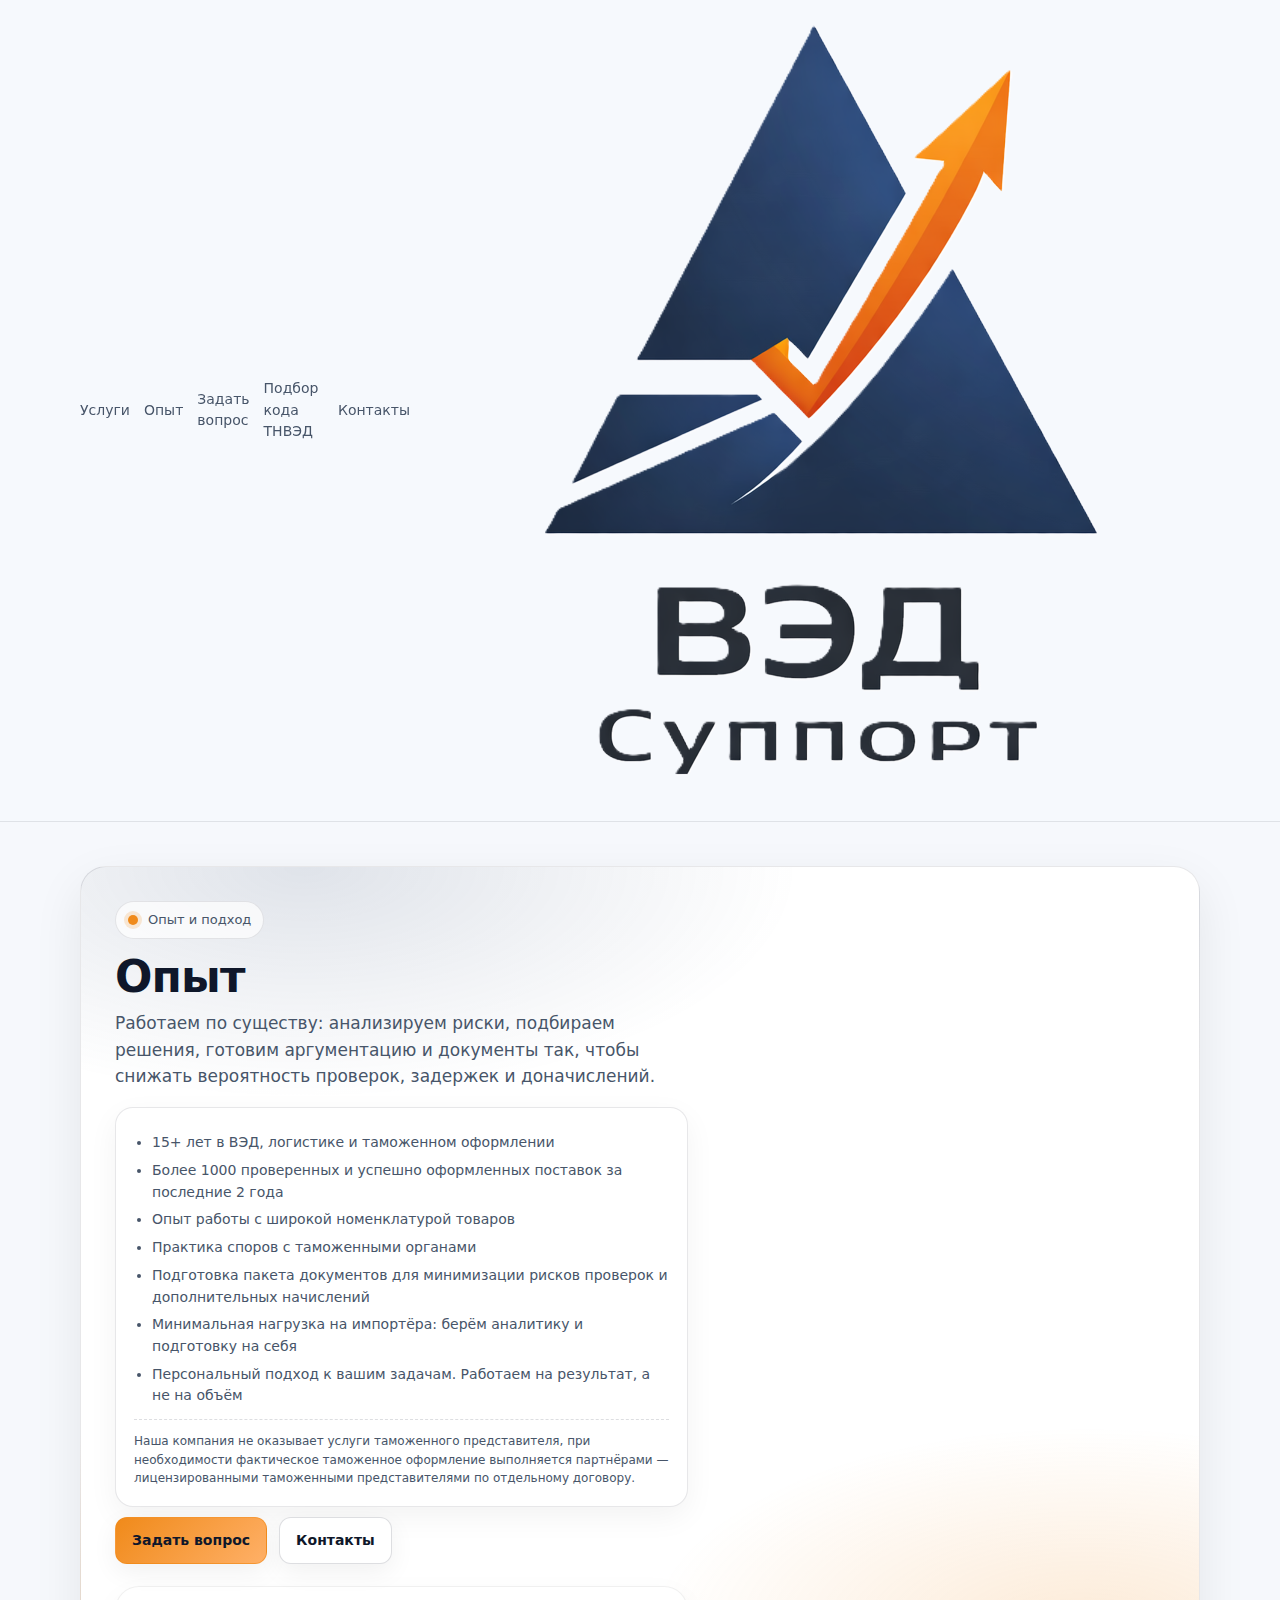
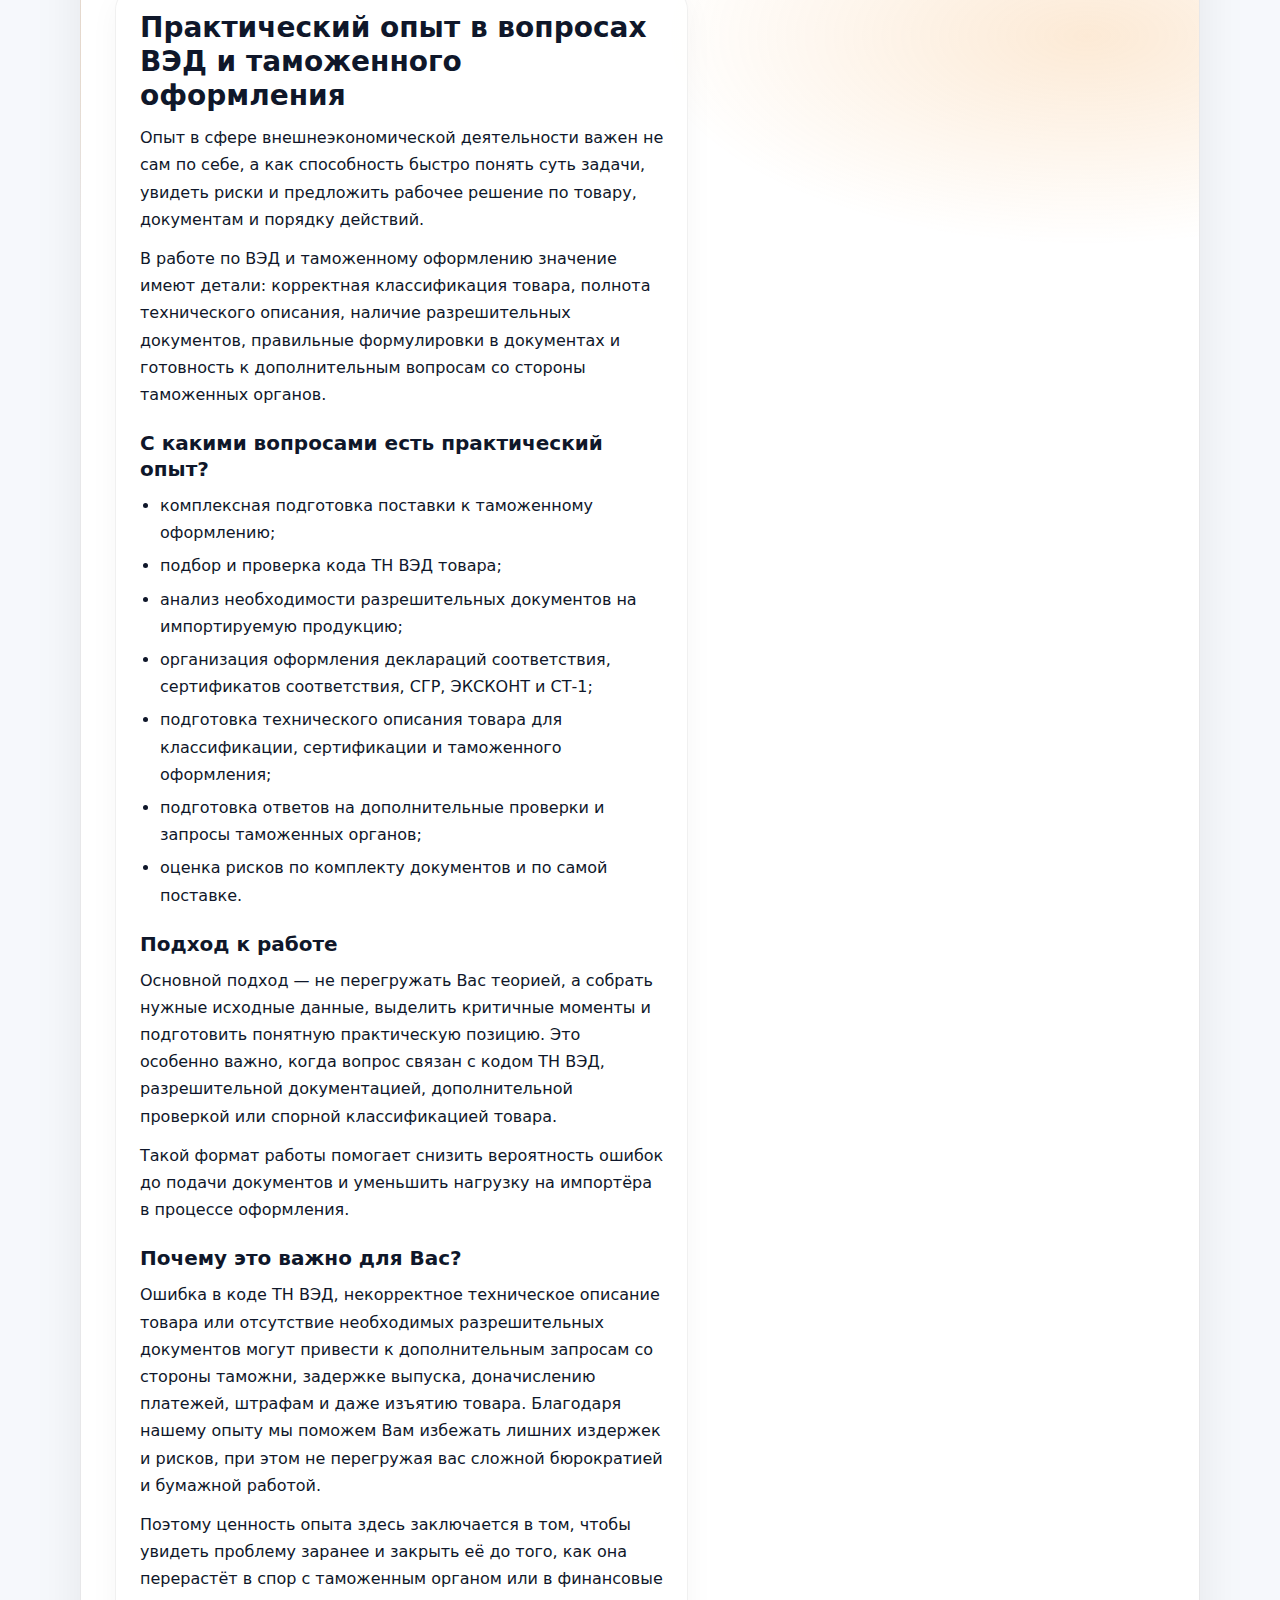
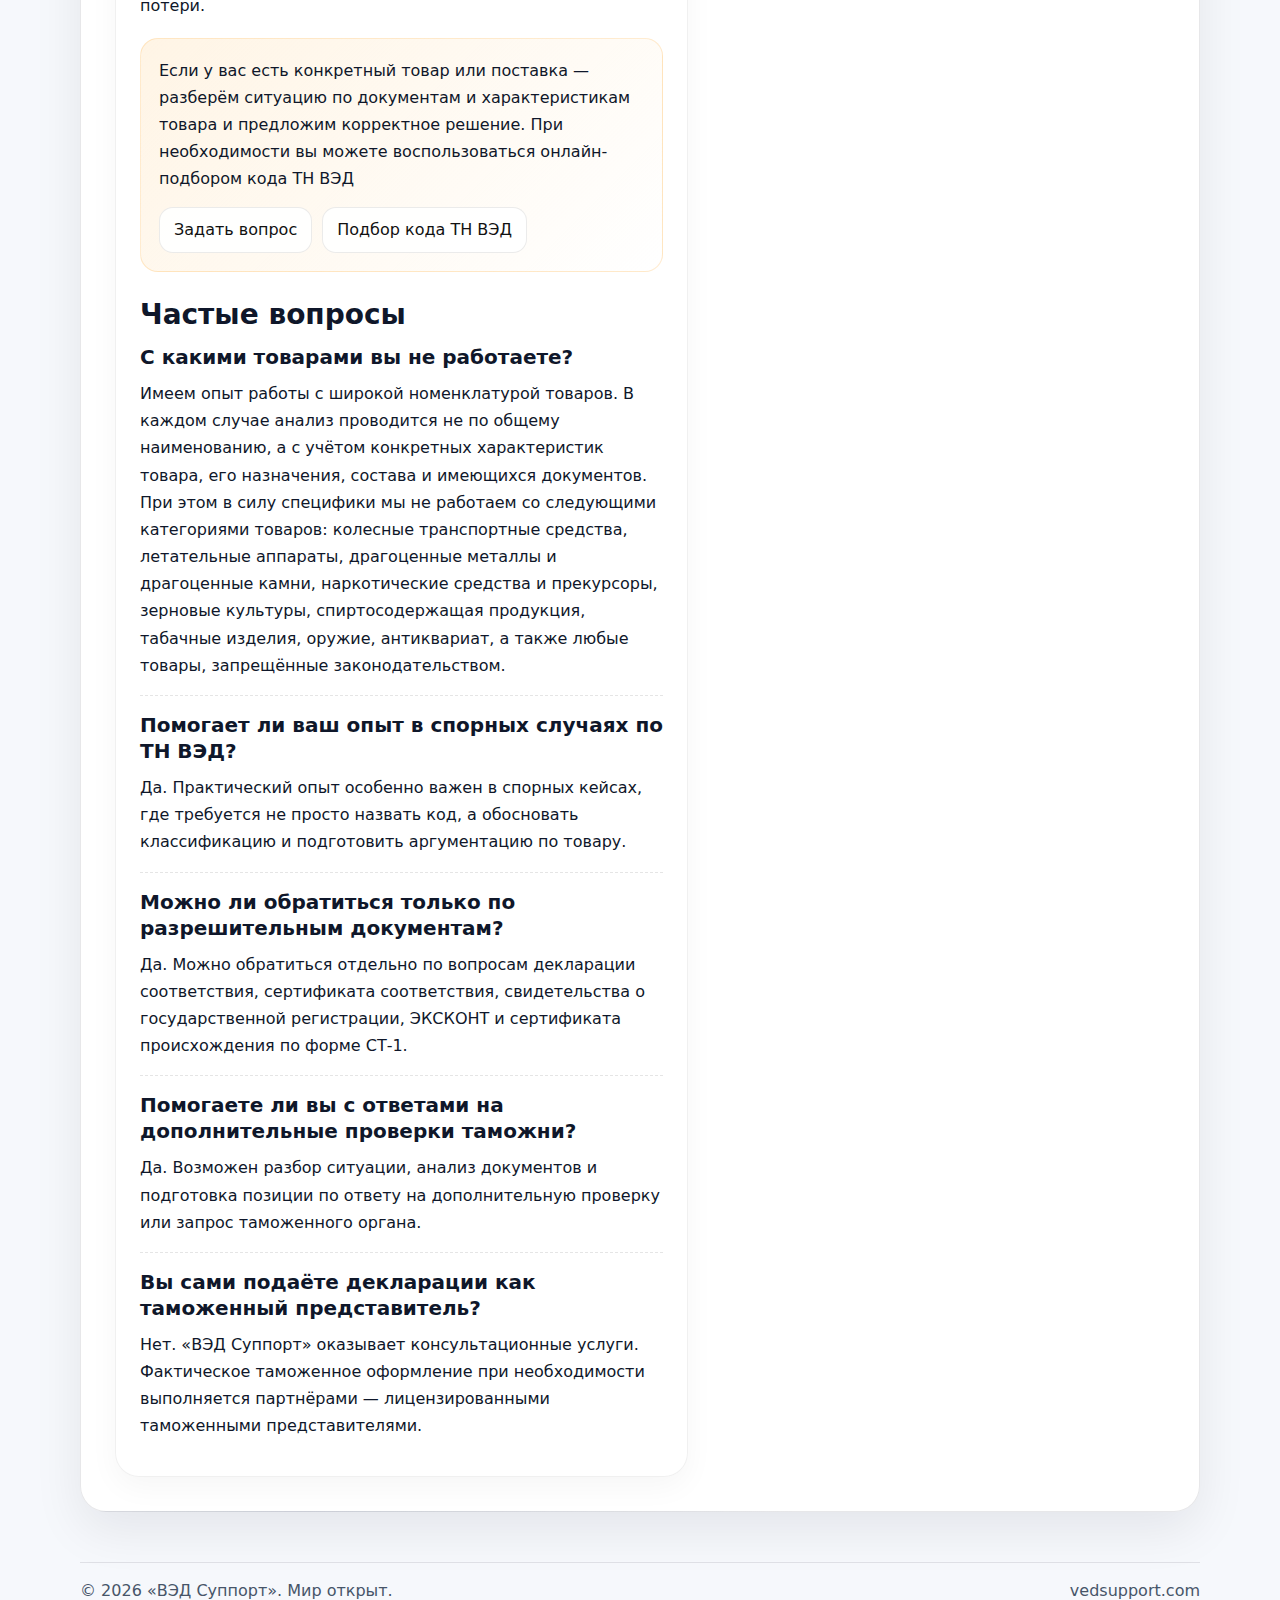
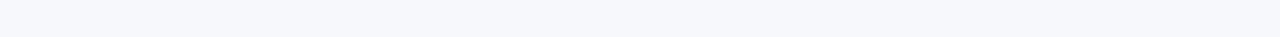
<file: about.html>
<!doctype html>
<html lang="ru">
<head>
  <meta charset="utf-8" />
  <meta name="viewport" content="width=device-width, initial-scale=1" />
  <title>Опыт в ВЭД, таможенном оформлении и классификации товаров | ВЭД Суппорт</title>
  <meta name="description" content="Опыт и подход ВЭД Суппорт: 15+ лет в ВЭД, логистике и таможенном оформлении, классификация товаров, разрешительные документы, техническая документация и сопровождение сложных вопросов." />
  <link rel="stylesheet" href="styles.css?v=4" />
  <link rel="icon" type="image/png" href="assets/logo.png" />
  <link rel="apple-touch-icon" href="assets/logo.png" />

  <style>
    .seo-block {
      margin-top: 22px;
      padding: 24px;
      border-radius: 24px;
      background: rgba(255,255,255,0.72);
      border: 1px solid rgba(0,0,0,0.06);
      box-shadow: 0 10px 30px rgba(0,0,0,0.04);
    }

    .seo-block h2 {
      margin: 0 0 12px;
      font-size: 28px;
      line-height: 1.2;
    }

    .seo-block h3 {
      margin: 22px 0 10px;
      font-size: 20px;
      line-height: 1.3;
    }

    .seo-block p {
      margin: 0 0 12px;
      line-height: 1.7;
    }

    .seo-block ul {
      margin: 0 0 12px 20px;
      padding: 0;
      line-height: 1.7;
    }

    .seo-block li {
      margin-bottom: 6px;
    }

    .seo-cta {
      margin-top: 18px;
      padding: 18px;
      border-radius: 18px;
      background: linear-gradient(135deg, rgba(255,152,0,0.10), rgba(255,255,255,0.85));
      border: 1px solid rgba(255,152,0,0.18);
    }

    .seo-cta p {
      margin-bottom: 12px;
    }

    .faq-item + .faq-item {
      margin-top: 16px;
      padding-top: 16px;
      border-top: 1px dashed rgba(0,0,0,0.10);
    }

    .faq-item h3 {
      margin-top: 0;
    }

    .seo-links {
      display: flex;
      flex-wrap: wrap;
      gap: 10px;
      margin-top: 14px;
    }

    .seo-chip {
      display: inline-block;
      padding: 10px 14px;
      border-radius: 14px;
      text-decoration: none;
      color: #111;
      background: rgba(255,255,255,0.9);
      border: 1px solid rgba(0,0,0,0.08);
    }

    .seo-chip:hover {
      background: rgba(255,255,255,1);
    }

    @media (max-width: 768px) {
      .seo-block {
        padding: 18px;
        border-radius: 18px;
      }

      .seo-block h2 {
        font-size: 24px;
      }

      .seo-block h3 {
        font-size: 18px;
      }
    }
  </style>
</head>

<body class="page-inner">
  <header class="header">
    <div class="container header__inner">
      <nav class="nav" aria-label="Навигация">
        <a href="./services.html">Услуги</a>
        <a href="./about.html">Опыт</a>
        <a href="./question.html">Задать вопрос</a>
        <a href="./tnved.html">Подбор кода ТНВЭД</a>
        <a href="./contact.html">Контакты</a>

        <a class="navLogo" href="./index.html" aria-label="На главную">
          <img src="assets/logo.png" alt="ВЭД Суппорт">
        </a>
      </nav>
    </div>
  </header>

  <main class="hero">
    <div class="container">
      <div class="hero__panel">
        <div class="hero__inner">
          <div>
            <div class="kicker"><span class="kicker__dot"></span> Опыт и подход</div>

            <h1 class="h1">Опыт</h1>

            <p class="lead">
              Работаем по существу: анализируем риски, подбираем решения, готовим аргументацию и документы так, чтобы снижать вероятность проверок, задержек и доначислений.
            </p>

            <div class="card card--big">
              <ul class="list">
                <li>15+ лет в ВЭД, логистике и таможенном оформлении</li>
                <li>Более 1000 проверенных и успешно оформленных поставок за последние 2 года</li>
                <li>Опыт работы с широкой номенклатурой товаров</li>
                <li>Практика споров с таможенными органами</li>
                <li>Подготовка пакета документов для минимизации рисков проверок и дополнительных начислений</li>
                <li>Минимальная нагрузка на импортёра: берём аналитику и подготовку на себя</li>
                <li>Персональный подход к вашим задачам. Работаем на результат, а не на объём</li>
              </ul>

              <div class="fineprint">
                Наша компания не оказывает услуги таможенного представителя, при необходимости фактическое таможенное оформление выполняется партнёрами — лицензированными таможенными представителями по отдельному договору.
              </div>
            </div>

            <div class="hero__cta">
              <a class="btn btn--primary" href="./question.html">Задать вопрос</a>
              <a class="btn" href="./contact.html">Контакты</a>
            </div>

            <section class="seo-block" aria-label="Опыт и компетенции ВЭД Суппорт">
              <h2>Практический опыт в вопросах ВЭД и таможенного оформления</h2>
              <p>
                Опыт в сфере внешнеэкономической деятельности важен не сам по себе, а как способность быстро понять
                суть задачи, увидеть риски и предложить рабочее решение по товару, документам и порядку действий.
              </p>
              <p>
                В работе по ВЭД и таможенному оформлению значение имеют детали: корректная классификация товара,
                полнота технического описания, наличие разрешительных документов, правильные формулировки в документах
                и готовность к дополнительным вопросам со стороны таможенных органов.
              </p>

              <h3>С какими вопросами есть практический опыт?</h3>
              <ul>
		<li>комплексная подготовка поставки к таможенному оформлению;</li>
                <li>подбор и проверка кода ТН ВЭД товара;</li>
                <li>анализ необходимости разрешительных документов на импортируемую продукцию;</li>
                <li>организация оформления деклараций соответствия, сертификатов соответствия, СГР, ЭКСКОНТ и СТ-1;</li>
                <li>подготовка технического описания товара для классификации, сертификации и таможенного оформления;</li>
                <li>подготовка ответов на дополнительные проверки и запросы таможенных органов;</li>
                <li>оценка рисков по комплекту документов и по самой поставке.</li>
              </ul>

              <h3>Подход к работе</h3>
              <p>
                Основной подход — не перегружать Вас теорией, а собрать нужные исходные данные, выделить критичные
                моменты и подготовить понятную практическую позицию. Это особенно важно, когда вопрос связан с кодом ТН ВЭД,
                разрешительной документацией, дополнительной проверкой или спорной классификацией товара.
              </p>
              <p>
                Такой формат работы помогает снизить вероятность ошибок до подачи документов и уменьшить нагрузку на импортёра
                в процессе оформления.
              </p>

              <h3>Почему это важно для Вас?</h3>
              <p>
                Ошибка в коде ТН ВЭД, некорректное техническое описание товара или отсутствие необходимых разрешительных документов могут привести к дополнительным запросам со стороны таможни, задержке выпуска, доначислению платежей, штрафам и даже изъятию товара. Благодаря нашему опыту мы поможем Вам избежать лишних издержек и рисков, при этом не перегружая вас сложной бюрократией и бумажной работой.
</p>
              <p>
                Поэтому ценность опыта здесь заключается в том, чтобы увидеть проблему заранее и закрыть её до того,
                как она перерастёт в спор с таможенным органом или в финансовые потери.
              </p>

              <div class="seo-cta">
                <p>
                  Если у вас есть конкретный товар или поставка — разберём ситуацию по документам и характеристикам товара и предложим корректное решение. При необходимости вы можете воспользоваться онлайн-подбором кода ТН ВЭД
                </p>
                <div class="seo-links">
                  <a class="seo-chip" href="./question.html">Задать вопрос</a>
                  <a class="seo-chip" href="./tnved.html">Подбор кода ТН ВЭД</a>
                </div>
              </div>

              <h2 style="margin-top:26px;">Частые вопросы</h2>

              <div class="faq-item">
                <h3>С какими товарами вы не работаете?</h3>
                <p>
                  Имеем опыт работы с широкой номенклатурой товаров. В каждом случае анализ проводится не по общему наименованию, а с учётом конкретных характеристик товара, его назначения, состава и имеющихся документов. При этом в силу специфики мы не работаем со следующими категориями товаров: колесные транспортные средства, летательные аппараты, драгоценные металлы и драгоценные камни, наркотические средства и прекурсоры, зерновые культуры, спиртосодержащая продукция, табачные изделия, оружие, антиквариат, а также любые товары, запрещённые законодательством.
                </p>
              </div>

              <div class="faq-item">
                <h3>Помогает ли ваш опыт в спорных случаях по ТН ВЭД?</h3>
                <p>
                  Да. Практический опыт особенно важен в спорных кейсах, где требуется не просто назвать код,
                  а обосновать классификацию и подготовить аргументацию по товару.
                </p>
              </div>

              <div class="faq-item">
                <h3>Можно ли обратиться только по разрешительным документам?</h3>
                <p>
                  Да. Можно обратиться отдельно по вопросам декларации соответствия, сертификата соответствия,
                  свидетельства о государственной регистрации, ЭКСКОНТ и сертификата происхождения по форме СТ-1.
                </p>
              </div>

              <div class="faq-item">
                <h3>Помогаете ли вы с ответами на дополнительные проверки таможни?</h3>
                <p>
                  Да. Возможен разбор ситуации, анализ документов и подготовка позиции по ответу на дополнительную проверку
                  или запрос таможенного органа.
                </p>
              </div>

              <div class="faq-item">
                <h3>Вы сами подаёте декларации как таможенный представитель?</h3>
                <p>
                  Нет. «ВЭД Суппорт» оказывает консультационные услуги. Фактическое таможенное оформление при необходимости
                  выполняется партнёрами — лицензированными таможенными представителями.
                </p>
              </div>
            </section>
          </div>
        </div>
      </div>
    </div>
  </main>

  <footer class="footer">
    <div class="container footer__inner">
      <div>© <span class="js-year"></span> «ВЭД Суппорт». Мир открыт.</div>
      <div>vedsupport.com</div>
    </div>
  </footer>

  <script>
    document.querySelectorAll(".js-year").forEach(el => {
      el.textContent = new Date().getFullYear();
    });
  </script>
</body>
</html>
</file>
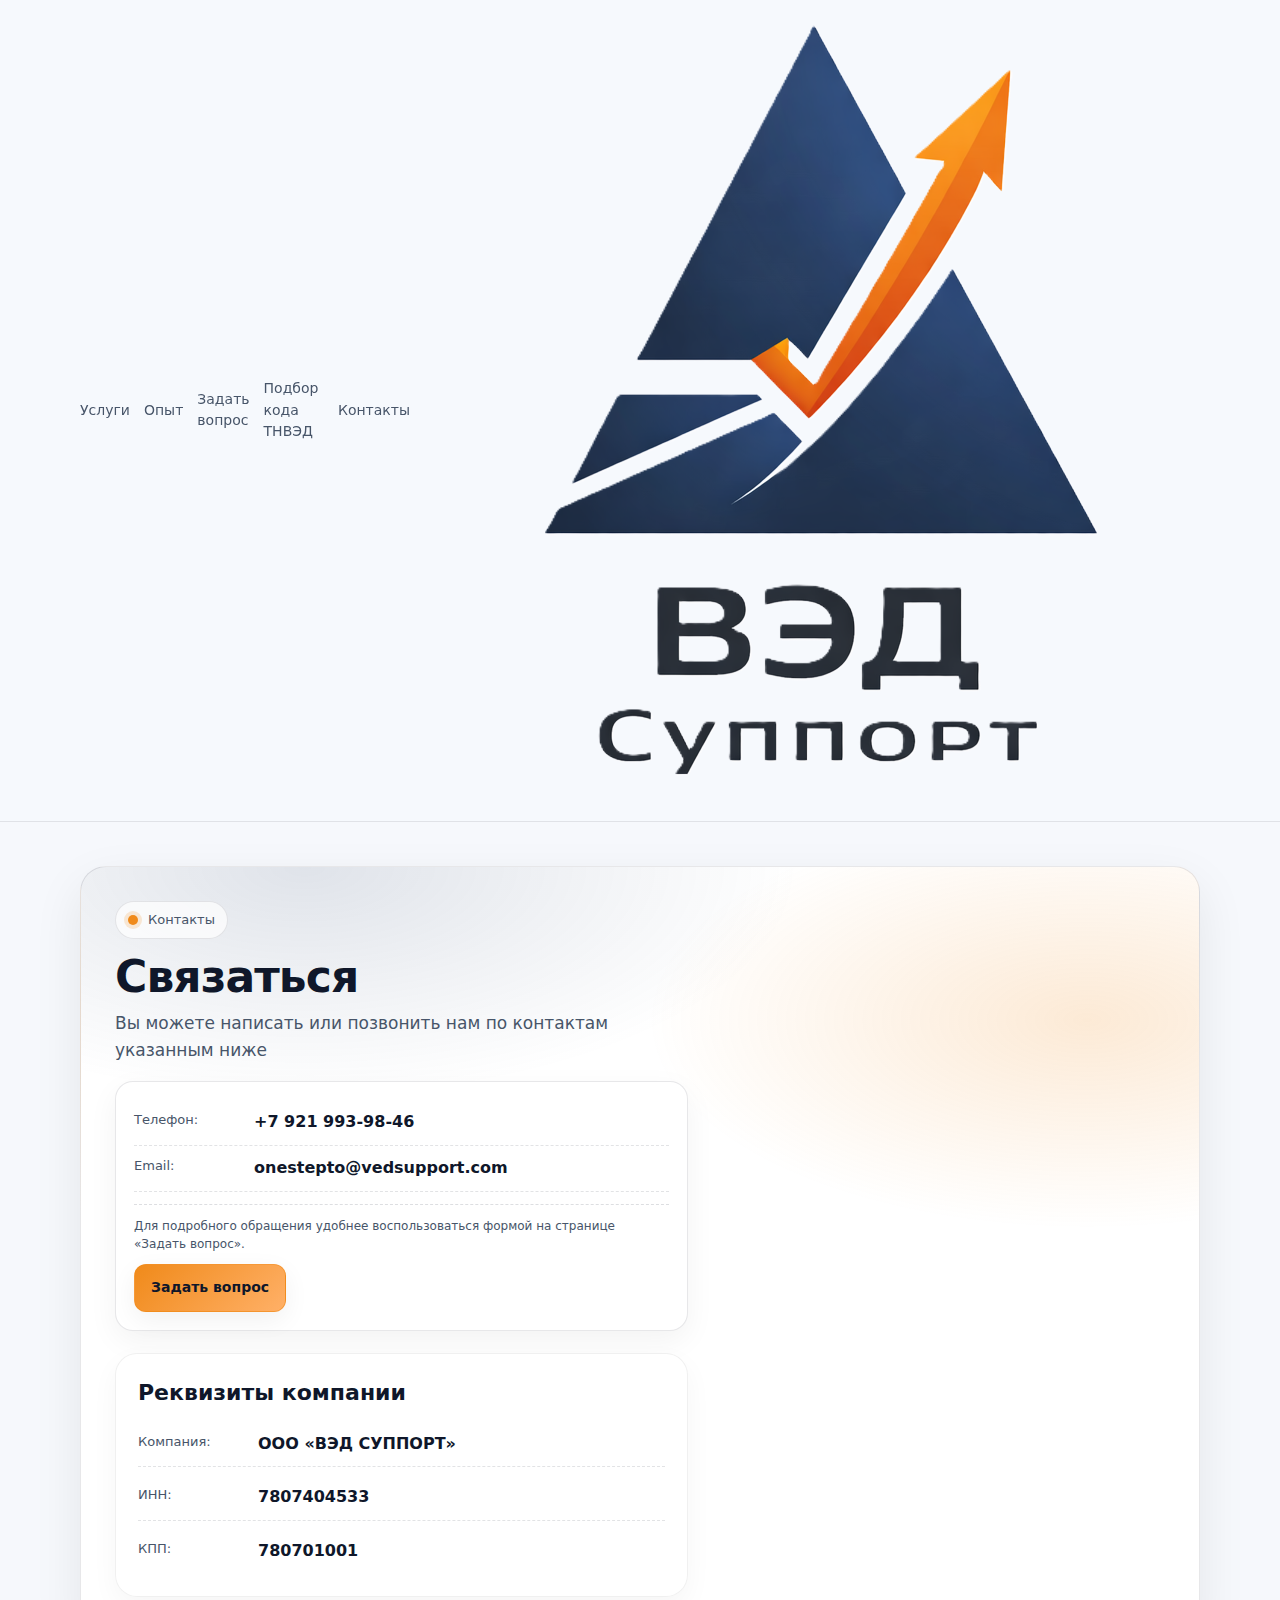
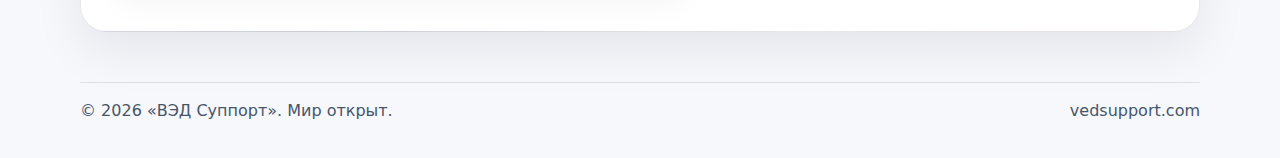
<file: contact.html>
<!doctype html>
<html lang="ru">
<head>
<meta charset="utf-8" />
<meta name="viewport" content="width=device-width, initial-scale=1" />

<title>Контакты — ВЭД Суппорт</title>

<meta name="description" content="Контакты ВЭД Суппорт: консультации по ВЭД, подбор кода ТН ВЭД, разрешительные документы и вопросы таможенного оформления." />

<link rel="stylesheet" href="styles.css?v=4" />
<link rel="icon" type="image/png" href="assets/logo.png" />
<link rel="apple-touch-icon" href="assets/logo.png" />

<style>

.contactBlock{
margin-top:22px;
padding:22px;
border-radius:22px;
background:rgba(255,255,255,0.75);
border:1px solid rgba(0,0,0,0.06);
box-shadow:0 10px 28px rgba(0,0,0,0.04);
}

.contactBlock h2{
margin:0 0 12px;
font-size:22px;
}

.contactBlock ul{
margin:0 0 10px 18px;
line-height:1.7;
}

.contactBlock li{
margin-bottom:6px;
}

.contactBlock .keyval + .keyval{
margin-top:8px;
}

</style>

</head>

<body class="page-inner page-contact">

<header class="header">
<div class="container header__inner">

<nav class="nav" aria-label="Навигация">

<a href="./services.html">Услуги</a>
<a href="./about.html">Опыт</a>
<a href="./question.html">Задать вопрос</a>
<a href="./tnved.html">Подбор кода ТНВЭД</a>
<a href="./contact.html">Контакты</a>

<a class="navLogo" href="./index.html" aria-label="На главную">
<img src="assets/logo.png" alt="ВЭД Суппорт">
</a>

</nav>

</div>
</header>

<main class="hero">

<div class="container">

<div class="hero__panel">
<div class="hero__inner">

<div>

<div class="kicker"><span class="kicker__dot"></span> Контакты</div>

<h1 class="h1">Связаться</h1>

<p class="lead">
Вы можете написать или позвонить нам по контактам указанным ниже
</p>

<div class="card card--big">

<div class="keyval">
<div class="key">Телефон:</div>
<div class="val">
<a href="tel:+79219939846">+7 921 993-98-46</a>
</div>
</div>

<div class="keyval">
<div class="key">Email:</div>
<div class="val">
<a href="mailto:onestepto@vedsupport.com">onestepto@vedsupport.com</a>
</div>
</div>

<div class="fineprint">
Для подробного обращения удобнее воспользоваться формой на странице «Задать вопрос».
</div>

<div class="hero__cta">
<a class="btn btn--primary" href="./question.html">Задать вопрос</a>
</div>

</div>

<div class="contactBlock">

<h2>Реквизиты компании</h2>

<div class="keyval">
<div class="key">Компания:</div>
<div class="val">ООО «ВЭД СУППОРТ»</div>
</div>

<div class="keyval">
<div class="key">ИНН:</div>
<div class="val">7807404533</div>
</div>

<div class="keyval">
<div class="key">КПП:</div>
<div class="val">780701001</div>
</div>

</div>

</div>

</div>
</div>

</div>

</main>

<footer class="footer">
<div class="container footer__inner">
<div>© <span class="js-year"></span> «ВЭД Суппорт». Мир открыт.</div>
<div>vedsupport.com</div>
</div>
</footer>

<script>
document.querySelectorAll(".js-year").forEach(el=>{
el.textContent=new Date().getFullYear();
});
</script>

</body>
</html>
</file>
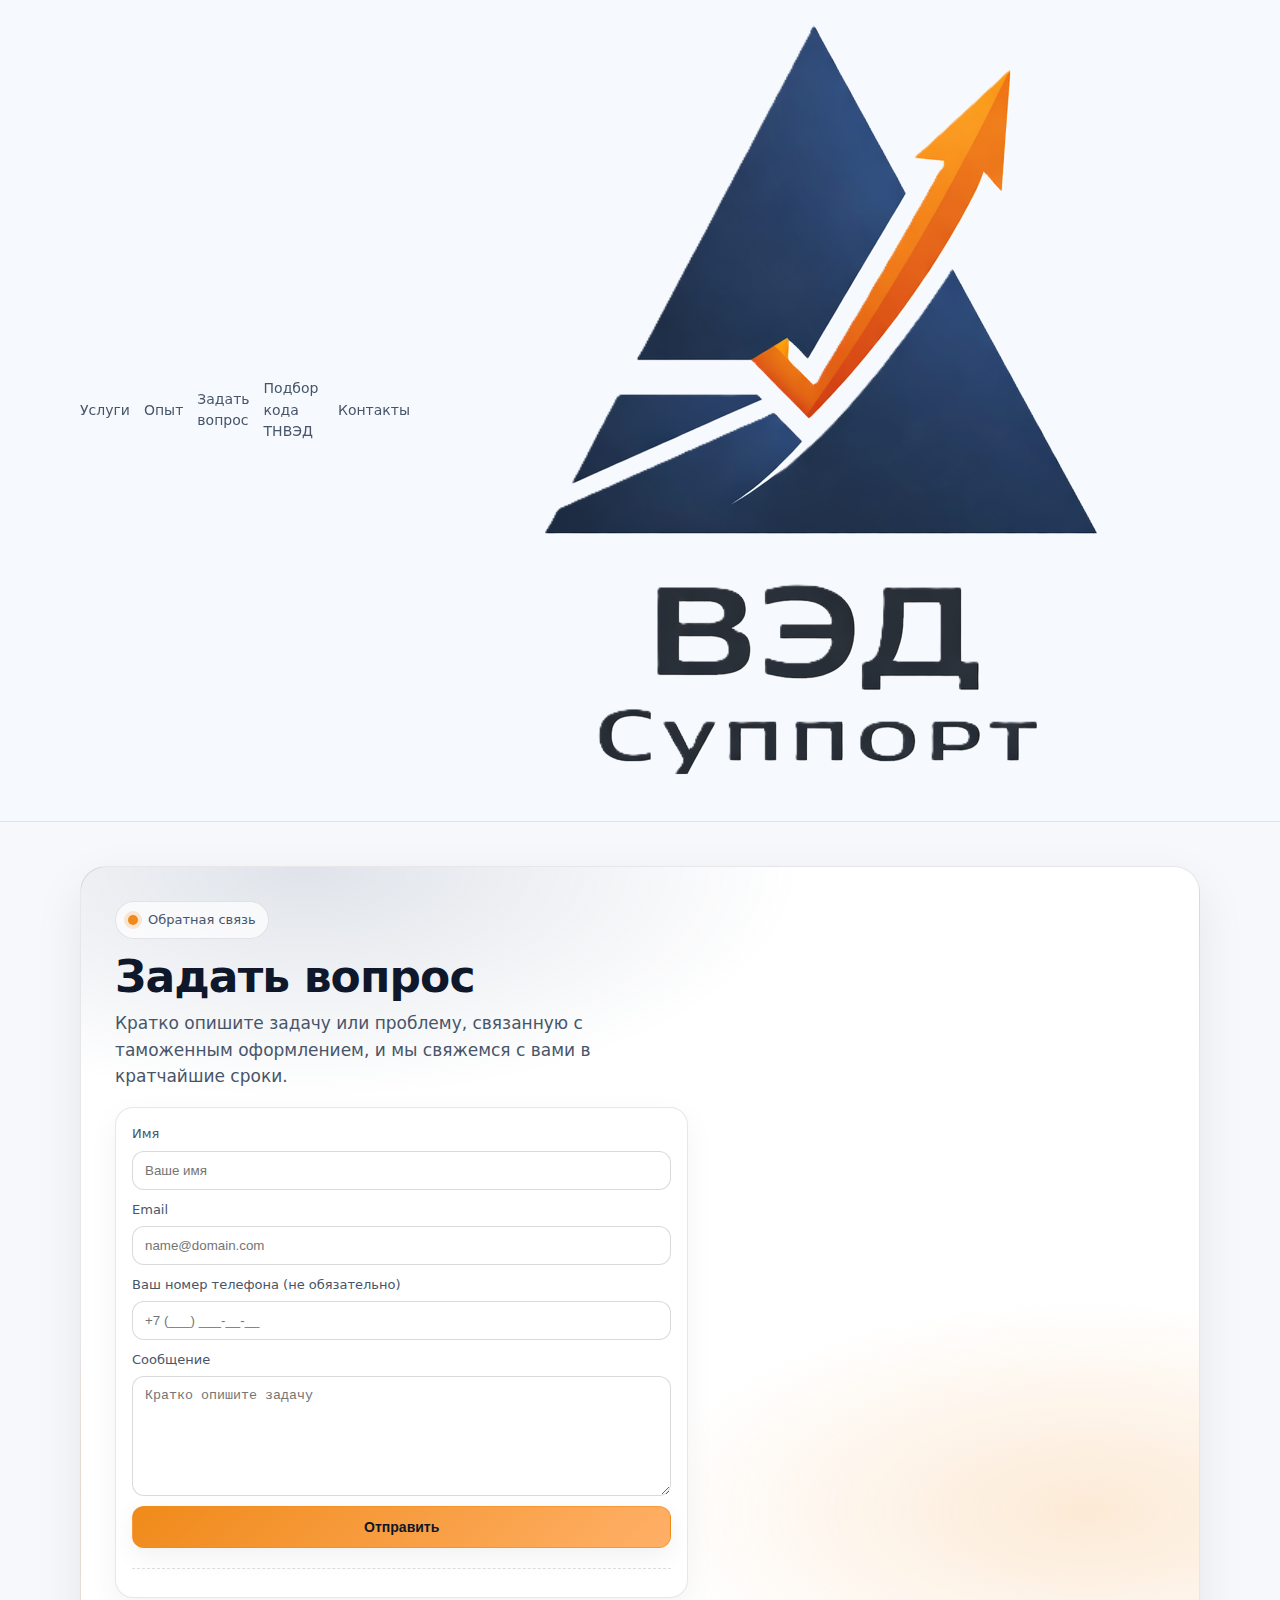
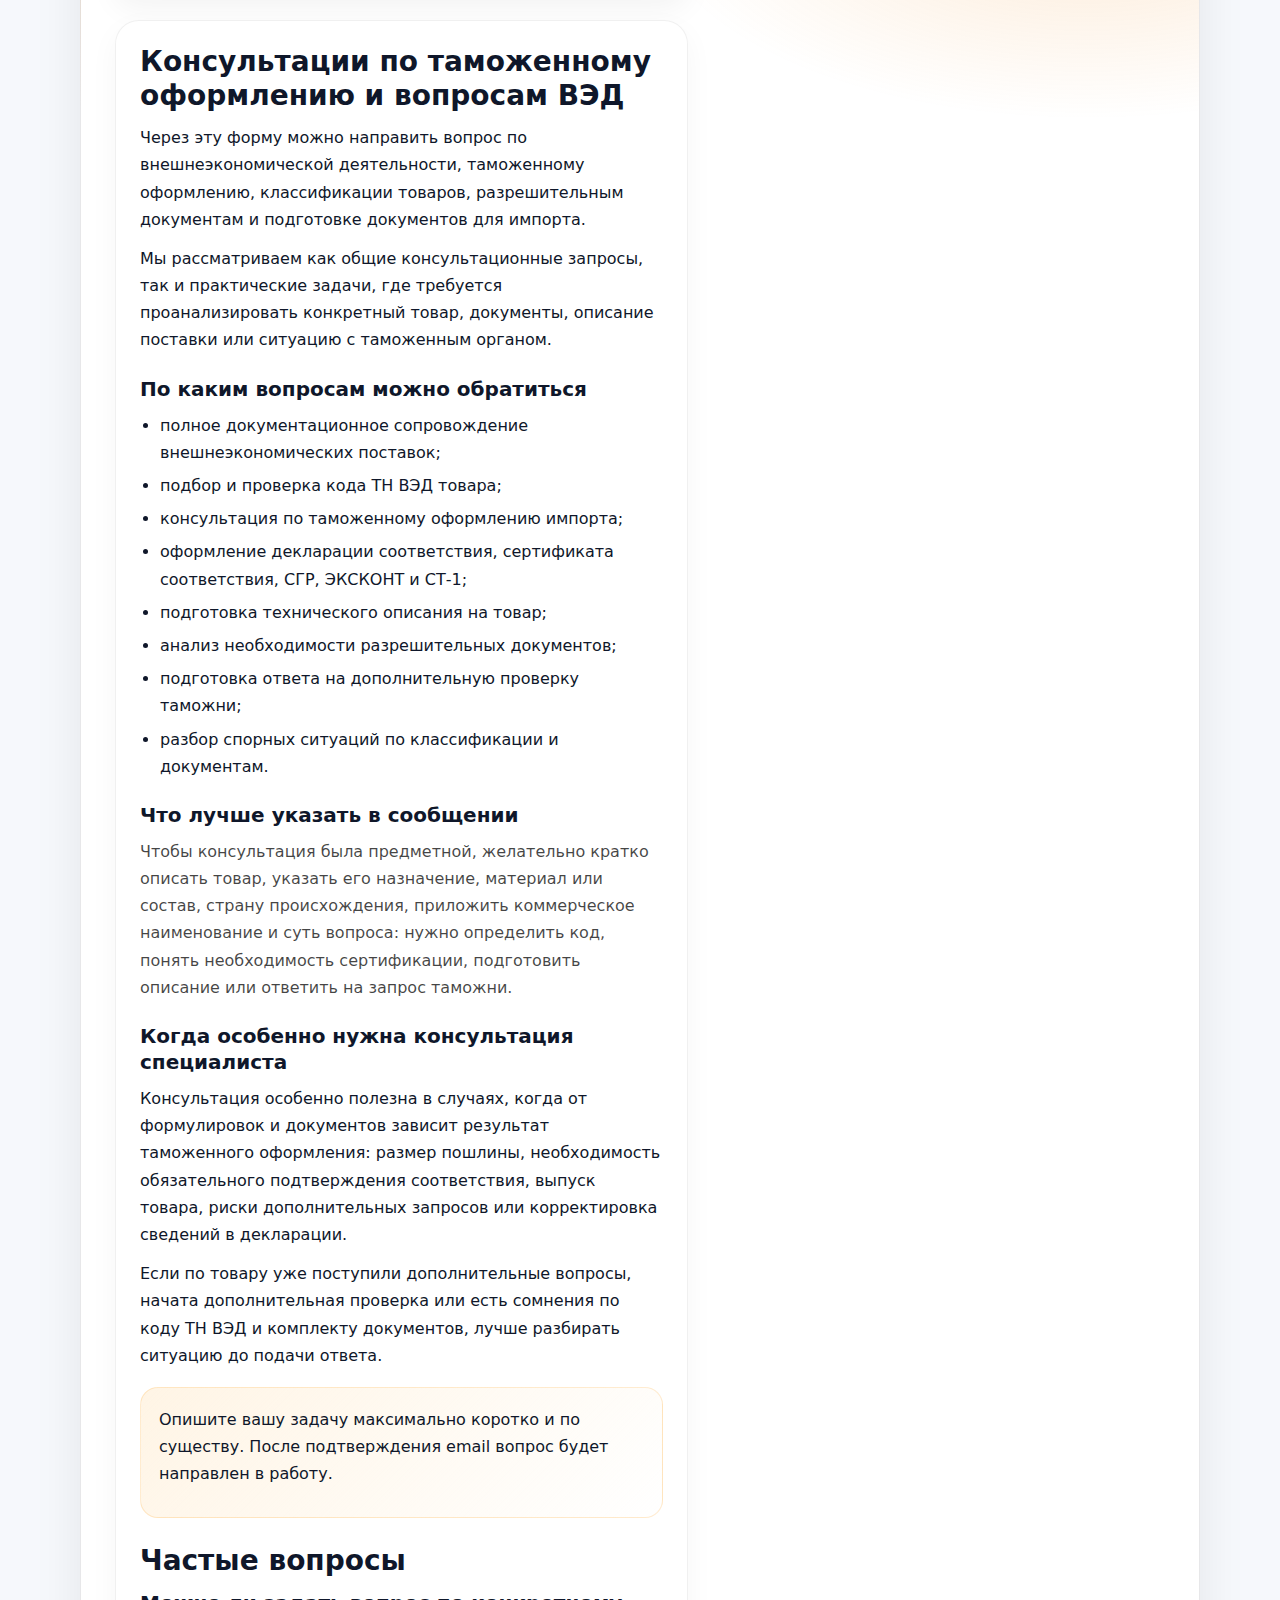
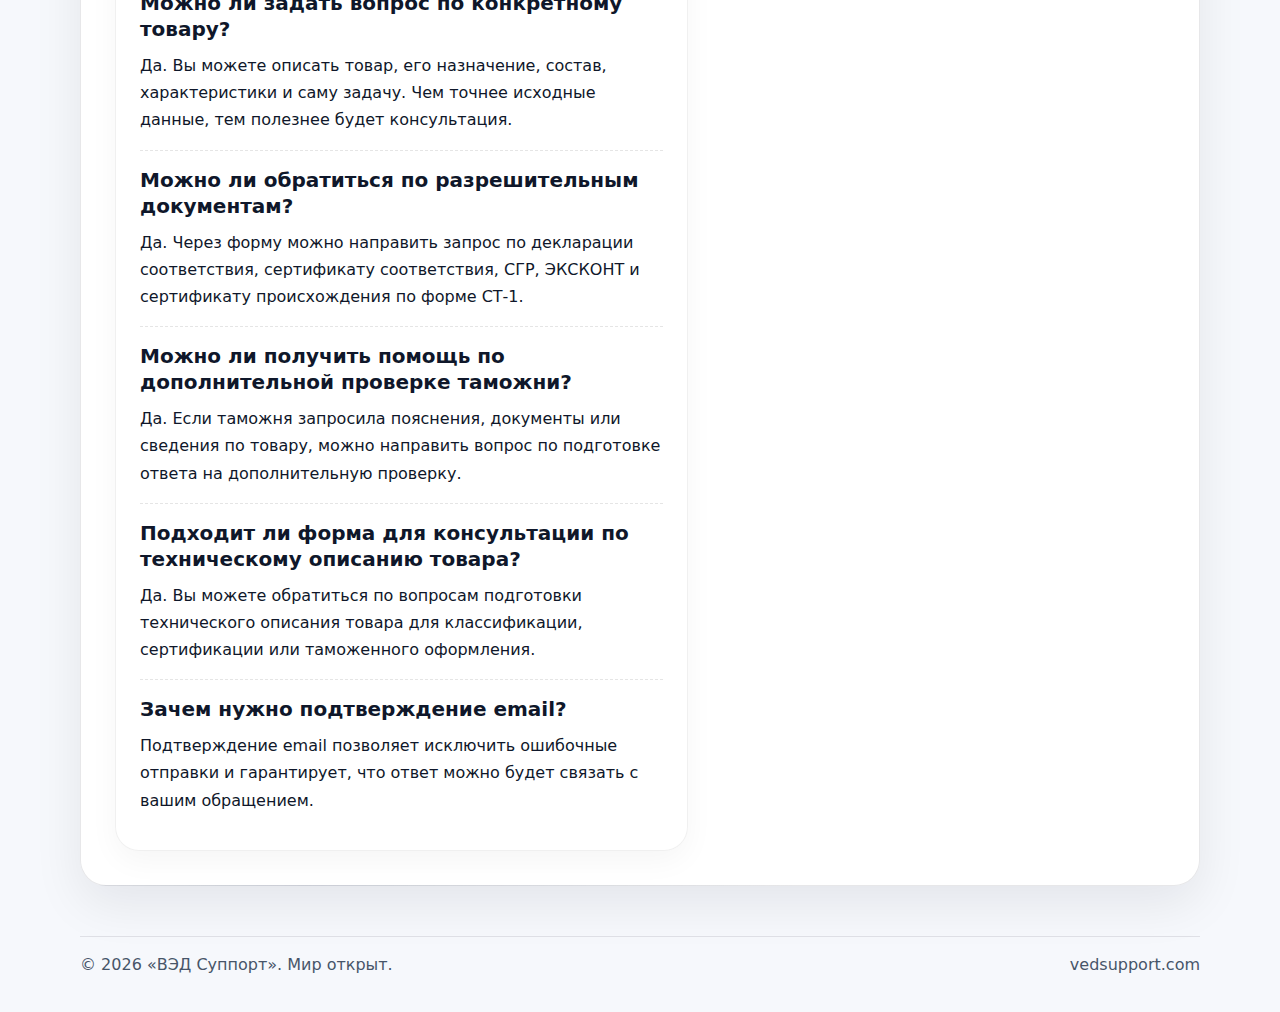
<file: question.html>
<!doctype html>
<html lang="ru">
<head>
  <meta charset="utf-8" />
  <meta name="viewport" content="width=device-width, initial-scale=1" />
  <title>Консультация по таможенному оформлению и ВЭД — задать вопрос | ВЭД Суппорт</title>
  <meta name="description" content="Задать вопрос по ВЭД и таможенному оформлению: классификация товаров, разрешительные документы, техническое описание, дополнительные проверки и консультации по импорту." />
  <link rel="stylesheet" href="styles.css?v=4" />
  <link rel="icon" type="image/png" href="assets/logo.png" />
  <link rel="apple-touch-icon" href="assets/logo.png" />

  <style>
    /* Минимальные стили модалки (не ломают твой styles.css) */
    .modalOverlay {
      position: fixed; inset: 0;
      background: rgba(0,0,0,.45);
      display: none;
      align-items: center;
      justify-content: center;
      padding: 20px;
      z-index: 9999;
    }
    .modal {
      width: min(520px, 100%);
      background: #fff;
      border-radius: 14px;
      padding: 18px 18px 14px;
      box-shadow: 0 10px 40px rgba(0,0,0,.25);
    }
    .modalHeader {
      display:flex; align-items:center; justify-content:space-between;
      gap: 10px;
      margin-bottom: 10px;
    }
    .modalTitle { font-weight: 700; font-size: 18px; }
    .modalClose {
      border: 0; background: transparent; font-size: 22px; line-height: 1;
      cursor: pointer;
    }
    .modalActions { display:flex; gap: 10px; margin-top: 12px; }
    .modalActions .btn { flex: 1; }
    .fineprint.is-error { color: #b00020; }

    .seo-block {
      margin-top: 22px;
      padding: 24px;
      border-radius: 24px;
      background: rgba(255,255,255,0.72);
      border: 1px solid rgba(0,0,0,0.06);
      box-shadow: 0 10px 30px rgba(0,0,0,0.04);
    }

    .seo-block h2 {
      margin: 0 0 12px;
      font-size: 28px;
      line-height: 1.2;
    }

    .seo-block h3 {
      margin: 22px 0 10px;
      font-size: 20px;
      line-height: 1.3;
    }

    .seo-block p {
      margin: 0 0 12px;
      line-height: 1.7;
    }

    .seo-block ul {
      margin: 0 0 12px 20px;
      padding: 0;
      line-height: 1.7;
    }

    .seo-block li {
      margin-bottom: 6px;
    }

    .seo-cta {
      margin-top: 18px;
      padding: 18px;
      border-radius: 18px;
      background: linear-gradient(135deg, rgba(255,152,0,0.10), rgba(255,255,255,0.85));
      border: 1px solid rgba(255,152,0,0.18);
    }

    .seo-cta p {
      margin-bottom: 12px;
    }

    .faq-item + .faq-item {
      margin-top: 16px;
      padding-top: 16px;
      border-top: 1px dashed rgba(0,0,0,0.10);
    }

    .faq-item h3 {
      margin-top: 0;
    }

    .seo-note {
      color: rgba(17, 17, 17, 0.78);
    }

    @media (max-width: 768px) {
      .seo-block {
        padding: 18px;
        border-radius: 18px;
      }

      .seo-block h2 {
        font-size: 24px;
      }

      .seo-block h3 {
        font-size: 18px;
      }
    }
  </style>
</head>

<body class="page-inner page-question">
  <header class="header">
    <div class="container header__inner">
      <nav class="nav" aria-label="Навигация">
        <a href="./services.html">Услуги</a>
        <a href="./about.html">Опыт</a>
        <a href="./question.html">Задать вопрос</a>
        <a href="./tnved.html">Подбор кода ТНВЭД</a>
        <a href="./contact.html">Контакты</a>

        <a class="navLogo" href="./index.html" aria-label="На главную">
          <img src="assets/logo.png" alt="ВЭД Суппорт">
        </a>
      </nav>
    </div>
  </header>

  <main class="hero">
    <div class="container">
      <div class="hero__panel">
        <div class="hero__inner">
          <div>
            <div class="kicker"><span class="kicker__dot"></span> Обратная связь</div>
            <h1 class="h1">Задать вопрос</h1>
            <p class="lead">
              Кратко опишите задачу или проблему, связанную с таможенным оформлением, и мы свяжемся с вами в кратчайшие сроки.
            </p>

            <div class="contactBox">
              <form class="form" id="contactForm">
                <div class="field">
                  <div class="label">Имя</div>
                  <input class="input" name="name" autocomplete="name" required placeholder="Ваше имя" />
                </div>

                <div class="field">
                  <div class="label">Email</div>
                  <input class="input" name="email" type="email" autocomplete="email" required placeholder="name@domain.com" />
                </div>

                <div class="field">
                  <div class="label">Ваш номер телефона (не обязательно)</div>
                  <input class="input" name="phone" type="tel" autocomplete="tel"
                         inputmode="tel"
                         placeholder="+7 (___) ___-__-__" />
                </div>

                <div class="field">
                  <div class="label">Сообщение</div>
                  <textarea name="message" required placeholder="Кратко опишите задачу"></textarea>
                </div>

                <button class="btn btn--primary btn--wide" type="submit" id="submitBtn">Отправить</button>

                <div id="formStatus" class="fineprint" style="margin-top:10px;"></div>
              </form>
            </div>

            <section class="seo-block" aria-label="Информация о консультациях по ВЭД и таможенному оформлению">
              <h2>Консультации по таможенному оформлению и вопросам ВЭД</h2>
              <p>
                Через эту форму можно направить вопрос по внешнеэкономической деятельности, таможенному оформлению,
                классификации товаров, разрешительным документам и подготовке документов для импорта.
              </p>
              <p>
                Мы рассматриваем как общие консультационные запросы, так и практические задачи, где требуется
                проанализировать конкретный товар, документы, описание поставки или ситуацию с таможенным органом.
              </p>

              <h3>По каким вопросам можно обратиться</h3>
              <ul>
		<li>полное документационное сопровождение внешнеэкономических поставок;</li>
                <li>подбор и проверка кода ТН ВЭД товара;</li>
                <li>консультация по таможенному оформлению импорта;</li>
                <li>оформление декларации соответствия, сертификата соответствия, СГР, ЭКСКОНТ и СТ-1;</li>
                <li>подготовка технического описания на товар;</li>
                <li>анализ необходимости разрешительных документов;</li>
                <li>подготовка ответа на дополнительную проверку таможни;</li>
                <li>разбор спорных ситуаций по классификации и документам.</li>
              </ul>

              <h3>Что лучше указать в сообщении</h3>
              <p class="seo-note">
                Чтобы консультация была предметной, желательно кратко описать товар, указать его назначение,
                материал или состав, страну происхождения, приложить коммерческое наименование и суть вопроса:
                нужно определить код, понять необходимость сертификации, подготовить описание или ответить на запрос таможни.
              </p>

              <h3>Когда особенно нужна консультация специалиста</h3>
              <p>
                Консультация особенно полезна в случаях, когда от формулировок и документов зависит результат таможенного
                оформления: размер пошлины, необходимость обязательного подтверждения соответствия, выпуск товара,
                риски дополнительных запросов или корректировка сведений в декларации.
              </p>
              <p>
                Если по товару уже поступили дополнительные вопросы, начата дополнительная проверка или есть сомнения
                по коду ТН ВЭД и комплекту документов, лучше разбирать ситуацию до подачи ответа.
              </p>

              <div class="seo-cta">
                <p>
                  Опишите вашу задачу максимально коротко и по существу. После подтверждения email вопрос будет направлен в работу.
                </p>
              </div>

              <h2 style="margin-top:26px;">Частые вопросы</h2>

              <div class="faq-item">
                <h3>Можно ли задать вопрос по конкретному товару?</h3>
                <p>
                  Да. Вы можете описать товар, его назначение, состав, характеристики и саму задачу. Чем точнее исходные данные,
                  тем полезнее будет консультация.
                </p>
              </div>

              <div class="faq-item">
                <h3>Можно ли обратиться по разрешительным документам?</h3>
                <p>
                  Да. Через форму можно направить запрос по декларации соответствия, сертификату соответствия,
                  СГР, ЭКСКОНТ и сертификату происхождения по форме СТ-1.
                </p>
              </div>

              <div class="faq-item">
                <h3>Можно ли получить помощь по дополнительной проверке таможни?</h3>
                <p>
                  Да. Если таможня запросила пояснения, документы или сведения по товару, можно направить вопрос
                  по подготовке ответа на дополнительную проверку.
                </p>
              </div>

              <div class="faq-item">
                <h3>Подходит ли форма для консультации по техническому описанию товара?</h3>
                <p>
                  Да. Вы можете обратиться по вопросам подготовки технического описания товара для классификации,
                  сертификации или таможенного оформления.
                </p>
              </div>

              <div class="faq-item">
                <h3>Зачем нужно подтверждение email?</h3>
                <p>
                  Подтверждение email позволяет исключить ошибочные отправки и гарантирует, что ответ можно будет
                  связать с вашим обращением.
                </p>
              </div>
            </section>

          </div>
        </div>
      </div>
    </div>
  </main>

  <footer class="footer">
    <div class="container footer__inner">
      <div>© <span class="js-year"></span> «ВЭД Суппорт». Мир открыт.</div>
      <div>vedsupport.com</div>
    </div>
  </footer>

  <!-- Модалка ввода кода -->
  <div class="modalOverlay" id="otpOverlay" role="dialog" aria-modal="true" aria-labelledby="otpTitle">
    <div class="modal">
      <div class="modalHeader">
        <div class="modalTitle" id="otpTitle">Подтверждение email</div>
        <button class="modalClose" type="button" id="otpCloseBtn" aria-label="Закрыть">×</button>
      </div>

      <div class="fineprint" style="margin-bottom:10px;">
        Мы отправили код на ваш email. Введите 6 цифр:
      </div>

      <div class="field">
        <div class="label">Код из письма</div>
        <input class="input" id="otpCode" inputmode="numeric" placeholder="6 цифр" />
      </div>

      <div id="otpStatus" class="fineprint" style="margin-top:10px;"></div>

      <div class="modalActions">
        <button class="btn btn--wide" type="button" id="otpResendBtn">Отправить код ещё раз</button>
        <button class="btn btn--primary btn--wide" type="button" id="otpVerifyBtn">Подтвердить</button>
      </div>
    </div>
  </div>

  <script>
    const form = document.getElementById("contactForm");
    const phoneEl = form.elements["phone"];

    phoneEl.addEventListener("focus", () => {
      if (!phoneEl.value) phoneEl.value = "+7 ";
    });

    phoneEl.addEventListener("blur", () => {
      const v = (phoneEl.value || "").trim();
      if (v === "+7" || v === "+7 ") phoneEl.value = "";
    });

    const statusEl = document.getElementById("formStatus");
    const submitBtn = document.getElementById("submitBtn");

    const overlay = document.getElementById("otpOverlay");
    const otpCloseBtn = document.getElementById("otpCloseBtn");
    const otpVerifyBtn = document.getElementById("otpVerifyBtn");
    const otpResendBtn = document.getElementById("otpResendBtn");
    const otpCodeEl = document.getElementById("otpCode");
    const otpStatusEl = document.getElementById("otpStatus");

    let pendingPayload = null;
    let pendingEmail = null;

    function setStatus(text, isError=false) {
      statusEl.textContent = text || "";
      statusEl.className = "fineprint" + (isError ? " is-error" : "");
    }

    function setOtpStatus(text, isError=false) {
      otpStatusEl.textContent = text || "";
      otpStatusEl.className = "fineprint" + (isError ? " is-error" : "");
    }

    function apiBase() {
      return "https://api.vedsupport.com";
    }

    function openOtpModal() {
      otpCodeEl.value = "";
      setOtpStatus("");
      overlay.style.display = "flex";
      setTimeout(() => otpCodeEl.focus(), 0);
    }

    function closeOtpModal() {
      overlay.style.display = "none";
    }

    otpCloseBtn.addEventListener("click", closeOtpModal);
    overlay.addEventListener("click", (e) => {
      if (e.target === overlay) closeOtpModal();
    });

    async function sendCode(email) {
      const r = await fetch(apiBase() + "/auth/send-code", {
        method: "POST",
        headers: {"Content-Type":"application/json"},
        body: JSON.stringify({ email })
      });

      const j = await r.json().catch(() => ({}));
      if (!r.ok) {
        throw new Error(j.detail || "Не удалось отправить код. Проверьте доступность /auth/send-code на сайте.");
      }
      return j;
    }

    async function verifyCode(email, code) {
      const r = await fetch(apiBase() + "/auth/verify-code", {
        method: "POST",
        headers: {"Content-Type":"application/json"},
        body: JSON.stringify({ email, code })
      });
      const j = await r.json().catch(() => ({}));
      if (!r.ok) {
        throw new Error(j.detail || "Неверный код или истёк срок действия.");
      }
      if (!j.token) {
        throw new Error("Токен не получен. Проверьте, что /auth/verify-code возвращает token.");
      }
      return j.token;
    }

    async function submitQuestion(payload) {
      const r = await fetch(apiBase() + "/question/submit", {
        method: "POST",
        headers: {"Content-Type":"application/json"},
        body: JSON.stringify(payload)
      });
      const j = await r.json().catch(() => ({}));
      if (!r.ok) {
        throw new Error(j.detail || "Ошибка отправки.");
      }
      return j;
    }

    form.addEventListener("submit", async (e) => {
      e.preventDefault();
      setStatus("");

      const name = (form.elements["name"].value || "").trim();
      const email = (form.elements["email"].value || "").trim().toLowerCase();
      const message = (form.elements["message"].value || "").trim();
      const phone = (form.elements["phone"].value || "").trim();

      if (!name || !email || !message) {
        return setStatus("Заполните имя, email и сообщение.", true);
      }

      submitBtn.disabled = true;

      pendingEmail = email;
      pendingPayload = {
        name,
        contact: phone,
        message,
        token: ""
      };

      try {
        await sendCode(email);
        setStatus("Код отправлен на email. Подтвердите email, чтобы отправить вопрос.");
        openOtpModal();
      } catch (err) {
        setStatus(err.message || "Не удалось отправить код. Попробуйте позже.", true);
      } finally {
        submitBtn.disabled = false;
      }
    });

    otpResendBtn.addEventListener("click", async () => {
      setOtpStatus("");
      if (!pendingEmail) return setOtpStatus("Email не найден. Закройте окно и попробуйте снова.", true);

      otpResendBtn.disabled = true;
      try {
        await sendCode(pendingEmail);
        setOtpStatus("Код отправлен повторно.");
      } catch (err) {
        setOtpStatus(err.message || "Не удалось отправить код.", true);
      } finally {
        otpResendBtn.disabled = false;
      }
    });

    otpVerifyBtn.addEventListener("click", async () => {
      setOtpStatus("");

      const code = (otpCodeEl.value || "").trim();
      if (!pendingEmail) return setOtpStatus("Email не найден. Закройте окно и попробуйте снова.", true);
      if (!code) return setOtpStatus("Введите код.", true);
      if (!pendingPayload) return setOtpStatus("Нет данных сообщения. Закройте окно и попробуйте снова.", true);

      otpVerifyBtn.disabled = true;

      try {
        const token = await verifyCode(pendingEmail, code);

        pendingPayload.token = token;
        await submitQuestion(pendingPayload);

        closeOtpModal();
        window.location.href = "/thanks.html";
      } catch (err) {
        setOtpStatus(err.message || "Ошибка подтверждения/отправки.", true);
      } finally {
        otpVerifyBtn.disabled = false;
      }
    });

    document.querySelectorAll(".js-year").forEach(el => {
      el.textContent = new Date().getFullYear();
    });
  </script>
</body>
</html>
</file>
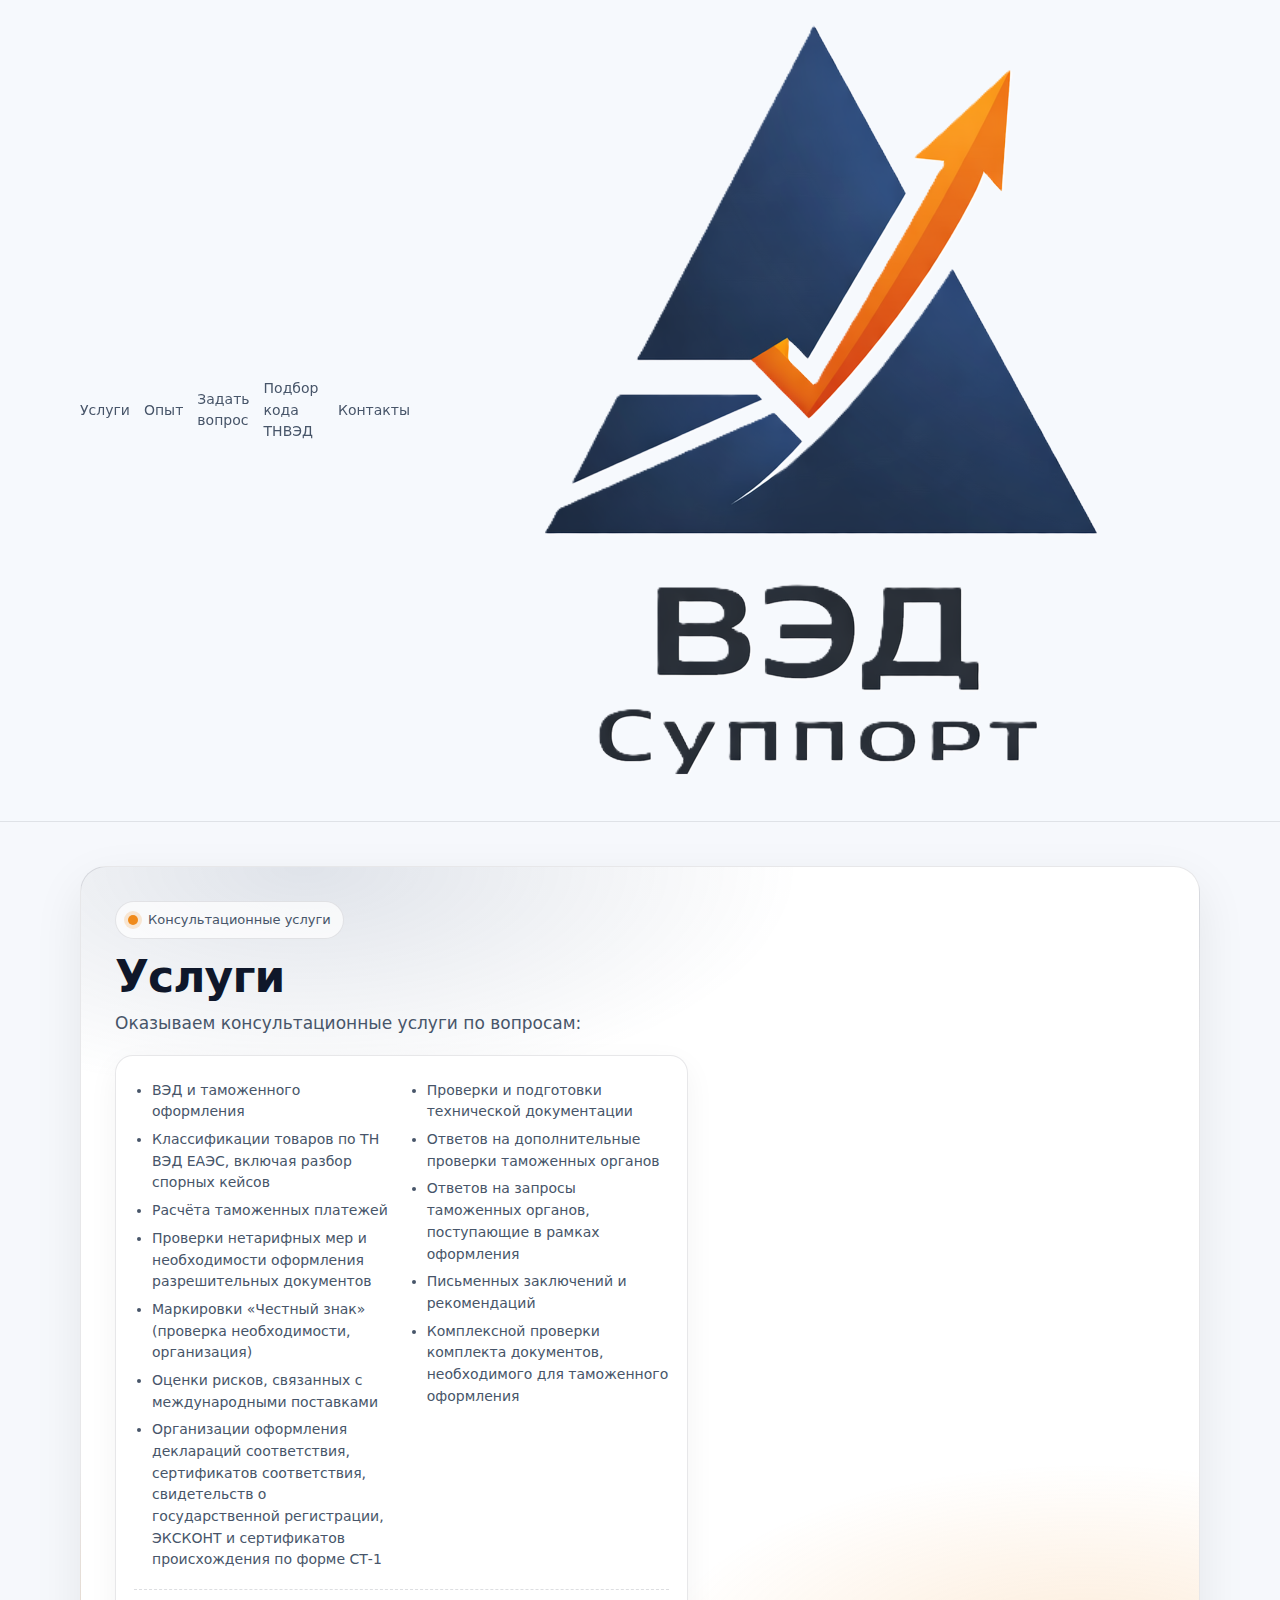
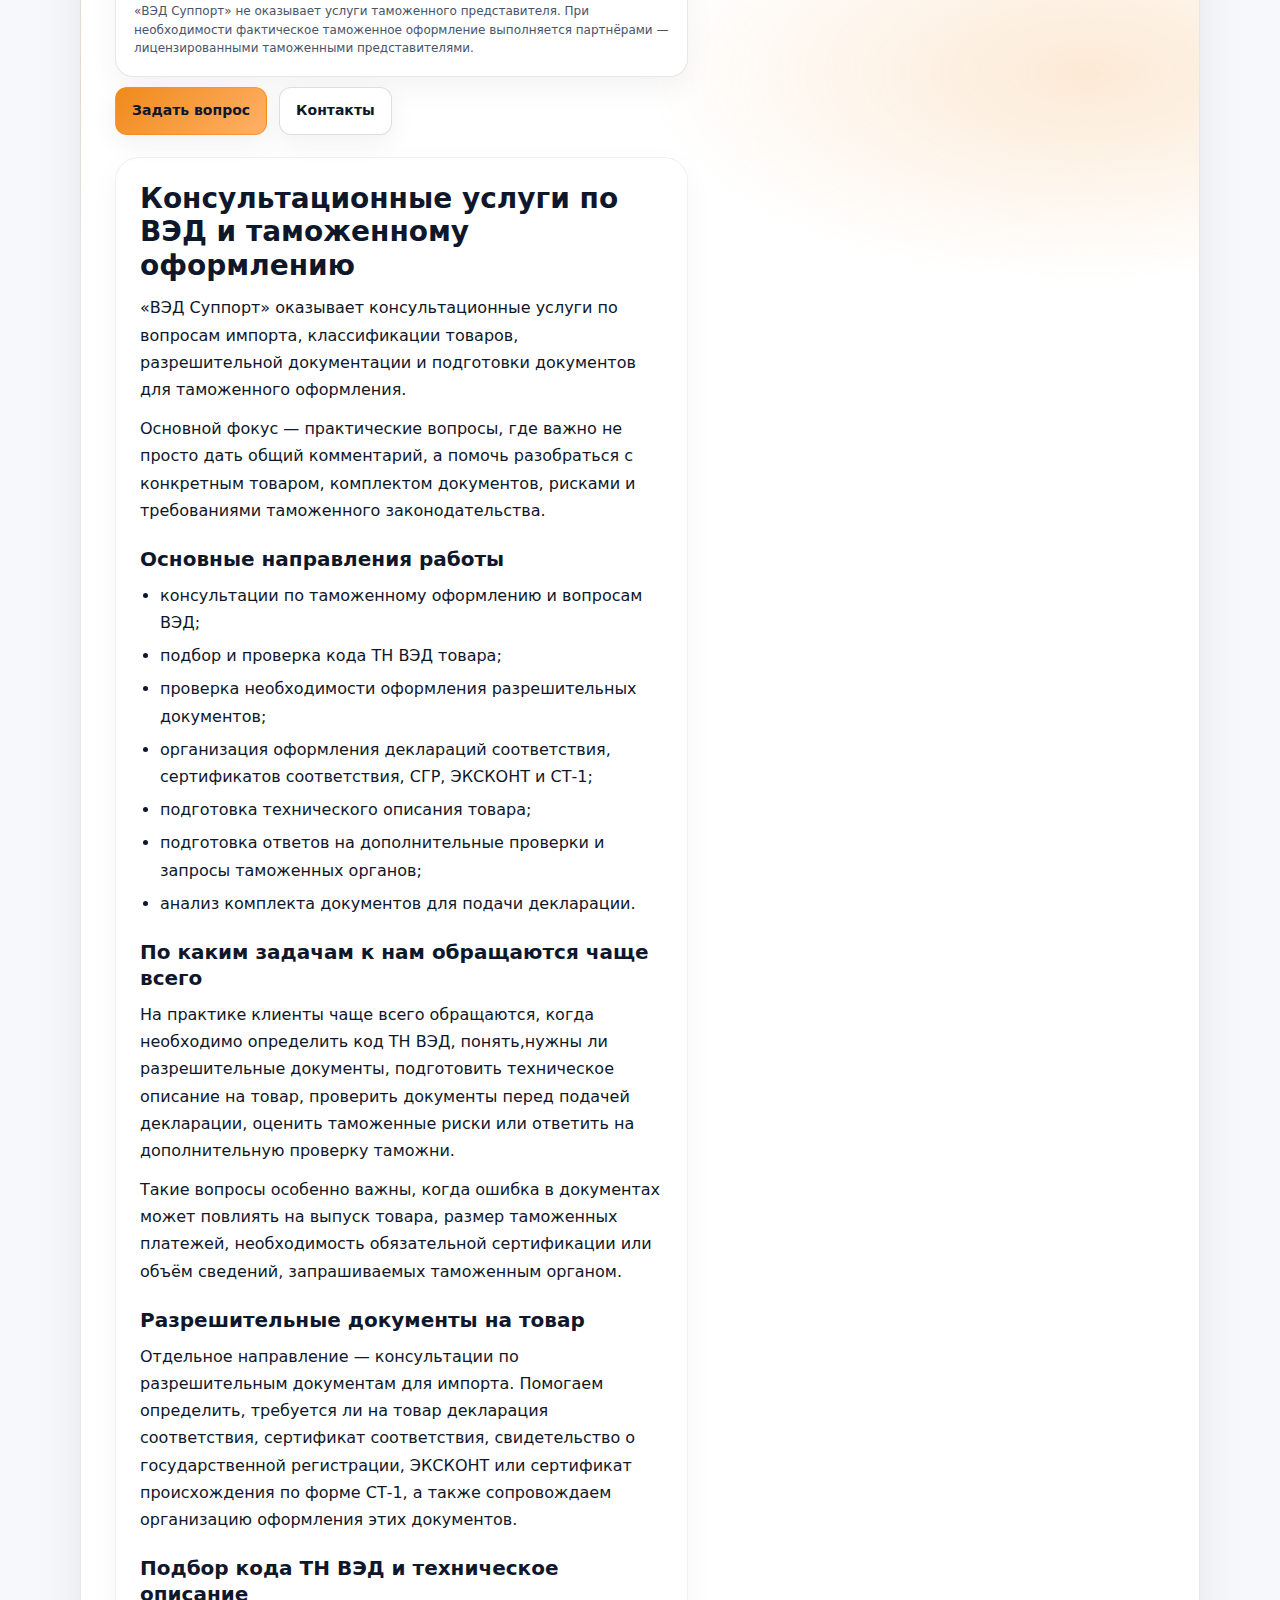
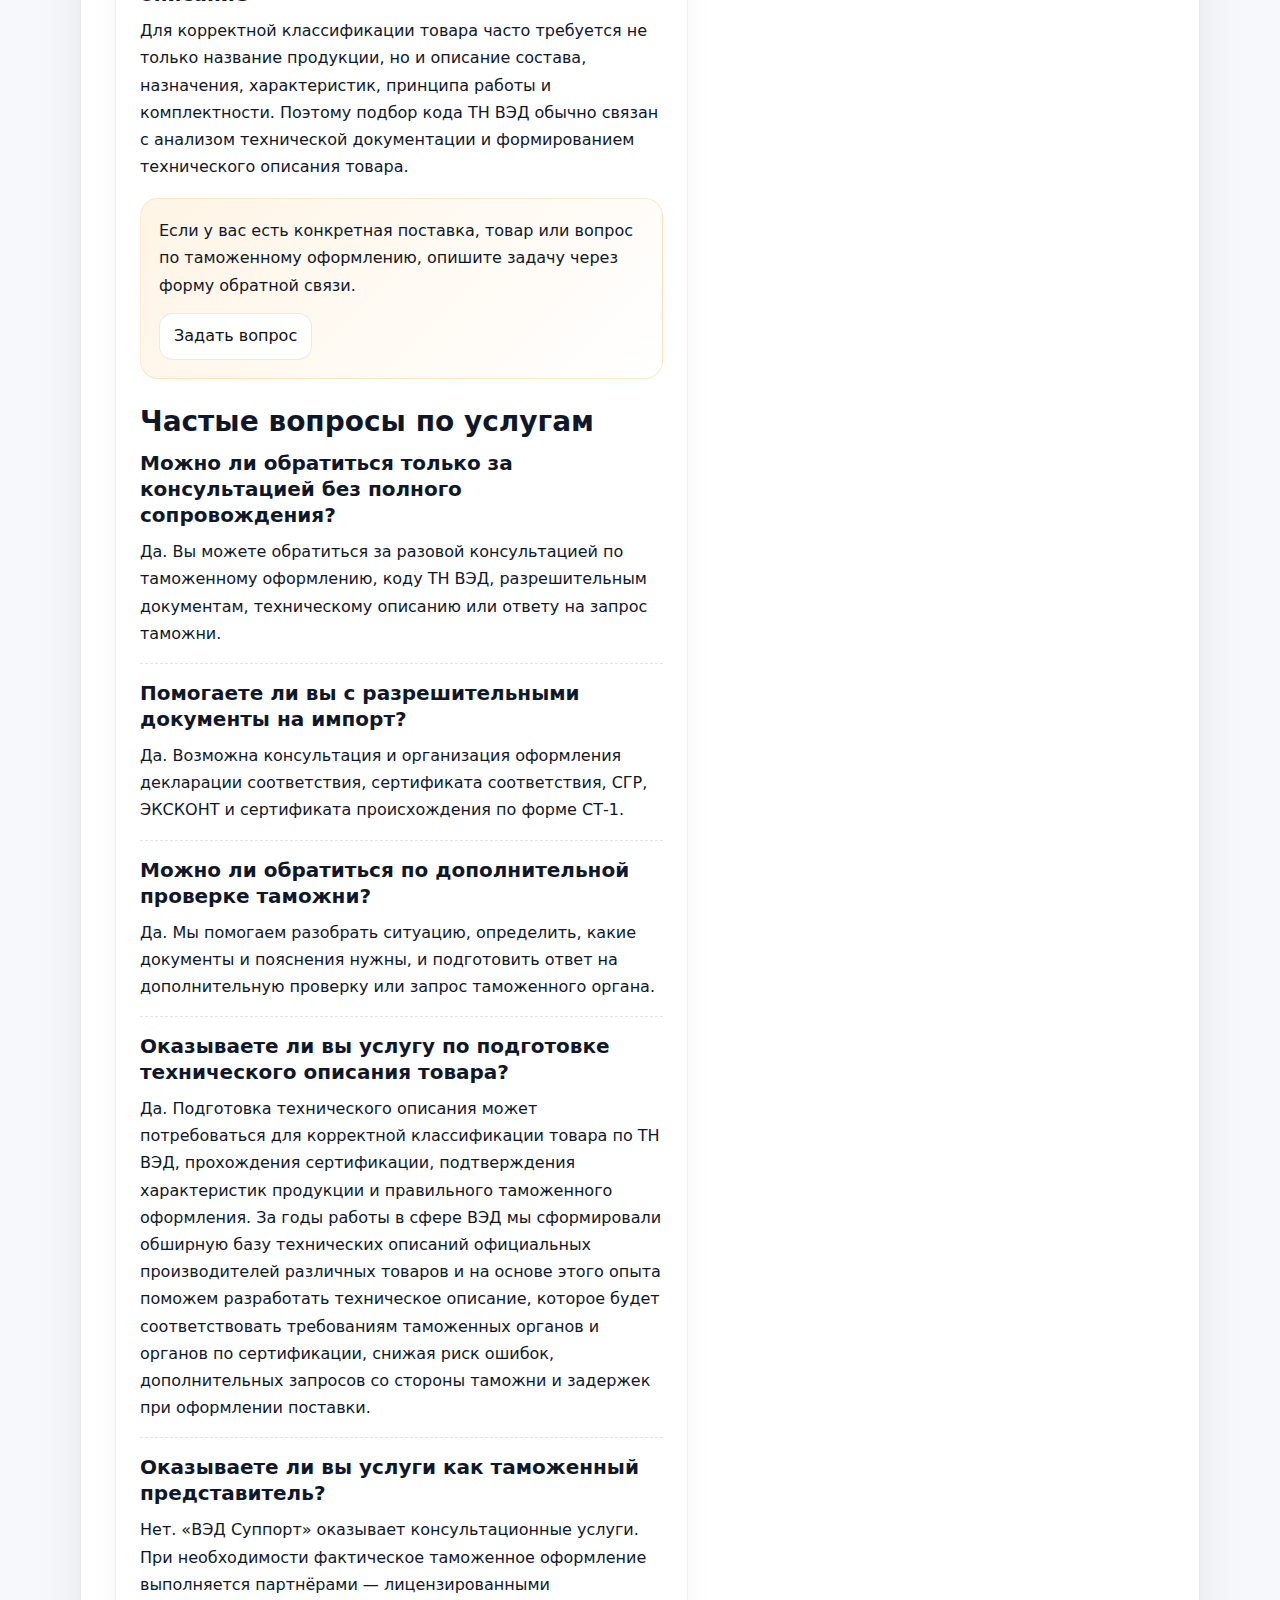
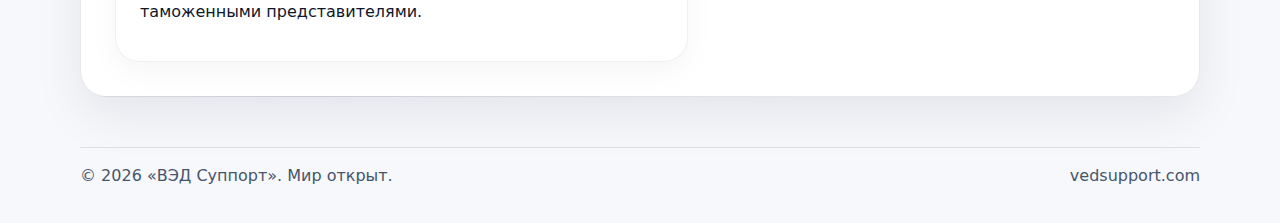
<file: services.html>
<!doctype html>
<html lang="ru">
<head>
  <meta charset="utf-8" />
  <meta name="viewport" content="width=device-width, initial-scale=1" />
  <title>Услуги ВЭД-консалтинга и таможенного оформления | ВЭД Суппорт</title>
  <meta name="description" content="Услуги ВЭД Суппорт: консультации по таможенному оформлению, подбор кода ТН ВЭД, разрешительные документы, техническое описание товара, ответы на дополнительные проверки и запросы таможни." />
  <link rel="stylesheet" href="styles.css?v=4" />
  <link rel="icon" type="image/png" href="assets/logo.png" />
  <link rel="apple-touch-icon" href="assets/logo.png" />

  <style>
    .seo-block {
      margin-top: 22px;
      padding: 24px;
      border-radius: 24px;
      background: rgba(255,255,255,0.72);
      border: 1px solid rgba(0,0,0,0.06);
      box-shadow: 0 10px 30px rgba(0,0,0,0.04);
    }

    .seo-block h2 {
      margin: 0 0 12px;
      font-size: 28px;
      line-height: 1.2;
    }

    .seo-block h3 {
      margin: 22px 0 10px;
      font-size: 20px;
      line-height: 1.3;
    }

    .seo-block p {
      margin: 0 0 12px;
      line-height: 1.7;
    }

    .seo-block ul {
      margin: 0 0 12px 20px;
      padding: 0;
      line-height: 1.7;
    }

    .seo-block li {
      margin-bottom: 6px;
    }

    .seo-cta {
      margin-top: 18px;
      padding: 18px;
      border-radius: 18px;
      background: linear-gradient(135deg, rgba(255,152,0,0.10), rgba(255,255,255,0.85));
      border: 1px solid rgba(255,152,0,0.18);
    }

    .seo-cta p {
      margin-bottom: 12px;
    }

    .faq-item + .faq-item {
      margin-top: 16px;
      padding-top: 16px;
      border-top: 1px dashed rgba(0,0,0,0.10);
    }

    .faq-item h3 {
      margin-top: 0;
    }

    .seo-links {
      display: flex;
      flex-wrap: wrap;
      gap: 10px;
      margin-top: 14px;
    }

    .seo-chip {
      display: inline-block;
      padding: 10px 14px;
      border-radius: 14px;
      text-decoration: none;
      color: #111;
      background: rgba(255,255,255,0.9);
      border: 1px solid rgba(0,0,0,0.08);
    }

    .seo-chip:hover {
      background: rgba(255,255,255,1);
    }

    @media (max-width: 768px) {
      .seo-block {
        padding: 18px;
        border-radius: 18px;
      }

      .seo-block h2 {
        font-size: 24px;
      }

      .seo-block h3 {
        font-size: 18px;
      }
    }
  </style>
</head>

<body class="page-services">
  <header class="header">
    <div class="container header__inner">
      <nav class="nav" aria-label="Навигация">
        <a href="./services.html">Услуги</a>
        <a href="./about.html">Опыт</a>
        <a href="./question.html">Задать вопрос</a>
        <a href="./tnved.html">Подбор кода ТНВЭД</a>
        <a href="./contact.html">Контакты</a>
        <a class="navLogo" href="./index.html" aria-label="На главную">
          <img src="assets/logo.png" alt="ВЭД Суппорт">
        </a>
      </nav>
    </div>
  </header>

  <main class="hero hero--single">
    <div class="container">
      <div class="hero__panel">
        <div class="hero__inner">
          <div>
            <div class="kicker"><span class="kicker__dot"></span> Консультационные услуги</div>

            <h1 class="h1">Услуги</h1>

            <p class="lead">
              Оказываем консультационные услуги по вопросам:
            </p>

            <div class="card card--big">
              <div class="twoCols">
                <ul class="list">
                  <li>ВЭД и таможенного оформления</li>
                  <li>Классификации товаров по ТН ВЭД ЕАЭС, включая разбор спорных кейсов</li>
                  <li>Расчёта таможенных платежей</li>
                  <li>Проверки нетарифных мер и необходимости оформления разрешительных документов</li>
                  <li>Маркировки «Честный знак» (проверка необходимости, организация)</li>
                  <li>Оценки рисков, связанных с международными поставками</li>
                  <li>Организации оформления деклараций соответствия, сертификатов соответствия, свидетельств о государственной регистрации, ЭКСКОНТ и сертификатов происхождения по форме СТ-1</li>
                </ul>

                <ul class="list">
                  <li>Проверки и подготовки технической документации</li>
                  <li>Ответов на дополнительные проверки таможенных органов</li>
                  <li>Ответов на запросы таможенных органов, поступающие в рамках оформления</li>
                  <li>Письменных заключений и рекомендаций</li>
                  <li>Комплексной проверки комплекта документов, необходимого для таможенного оформления</li>
                </ul>
              </div>

              <div class="fineprint">
                «ВЭД Суппорт» не оказывает услуги таможенного представителя. При необходимости фактическое таможенное
                оформление выполняется партнёрами — лицензированными таможенными представителями.
              </div>
            </div>

            <div class="hero__cta">
              <a class="btn btn--primary" href="./question.html">Задать вопрос</a>
              <a class="btn" href="./contact.html">Контакты</a>
            </div>

            <section class="seo-block" aria-label="Описание услуг ВЭД Суппорт">
              <h2>Консультационные услуги по ВЭД и таможенному оформлению</h2>
              <p>
                «ВЭД Суппорт» оказывает консультационные услуги по вопросам импорта, классификации товаров,
                разрешительной документации и подготовки документов для таможенного оформления.
              </p>
              <p>
                Основной фокус — практические вопросы, где важно не просто дать общий комментарий, а помочь
                разобраться с конкретным товаром, комплектом документов, рисками и требованиями таможенного законодательства.
              </p>

              <h3>Основные направления работы</h3>
              <ul>
                <li>консультации по таможенному оформлению и вопросам ВЭД;</li>
                <li>подбор и проверка кода ТН ВЭД товара;</li>
                <li>проверка необходимости оформления разрешительных документов;</li>
                <li>организация оформления деклараций соответствия, сертификатов соответствия, СГР, ЭКСКОНТ и СТ-1;</li>
                <li>подготовка технического описания товара;</li>
                <li>подготовка ответов на дополнительные проверки и запросы таможенных органов;</li>
                <li>анализ комплекта документов для подачи декларации.</li>
              </ul>

              <h3>По каким задачам к нам обращаются чаще всего</h3>
              <p>
                На практике клиенты чаще всего обращаются, когда необходимо определить код ТН ВЭД, понять,нужны ли разрешительные документы, подготовить техническое описание на товар, проверить документы перед подачей декларации, оценить таможенные риски или ответить на дополнительную проверку таможни.
              </p>
              <p>
                Такие вопросы особенно важны, когда ошибка в документах может повлиять на выпуск товара,
                размер таможенных платежей, необходимость обязательной сертификации или объём сведений,
                запрашиваемых таможенным органом.
              </p>

              <h3>Разрешительные документы на товар</h3>
              <p>
                Отдельное направление — консультации по разрешительным документам для импорта. Помогаем определить,
                требуется ли на товар декларация соответствия, сертификат соответствия, свидетельство о государственной регистрации,
                ЭКСКОНТ или сертификат происхождения по форме СТ-1, а также сопровождаем организацию оформления этих документов.
              </p>

              <h3>Подбор кода ТН ВЭД и техническое описание</h3>
              <p>
                Для корректной классификации товара часто требуется не только название продукции, но и описание состава,
                назначения, характеристик, принципа работы и комплектности. Поэтому подбор кода ТН ВЭД обычно связан
                с анализом технической документации и формированием технического описания товара.
              </p>

              <div class="seo-cta">
                <p>
                  Если у вас есть конкретная поставка, товар или вопрос по таможенному оформлению, опишите задачу через форму обратной связи.
                </p>
                <div class="seo-links">
                  <a class="seo-chip" href="./question.html">Задать вопрос</a>
                </div>
              </div>

              <h2 style="margin-top:26px;">Частые вопросы по услугам</h2>

              <div class="faq-item">
                <h3>Можно ли обратиться только за консультацией без полного сопровождения?</h3>
                <p>
                  Да. Вы можете обратиться за разовой консультацией по таможенному оформлению, коду ТН ВЭД,
                  разрешительным документам, техническому описанию или ответу на запрос таможни.
                </p>
              </div>

              <div class="faq-item">
                <h3>Помогаете ли вы с разрешительными документы на импорт?</h3>
                <p>
                  Да. Возможна консультация и организация оформления декларации соответствия, сертификата соответствия,
                  СГР, ЭКСКОНТ и сертификата происхождения по форме СТ-1.
                </p>
              </div>

              <div class="faq-item">
                <h3>Можно ли обратиться по дополнительной проверке таможни?</h3>
                <p>
                  Да. Мы помогаем разобрать ситуацию, определить, какие документы и пояснения нужны,
                  и подготовить ответ на дополнительную проверку или запрос таможенного органа.
                </p>
              </div>

              <div class="faq-item">
                <h3>Оказываете ли вы услугу по подготовке технического описания товара?</h3>
                <p>
                  Да. Подготовка технического описания может потребоваться для корректной классификации товара по ТН ВЭД, прохождения сертификации, подтверждения характеристик продукции и правильного таможенного оформления. За годы работы в сфере ВЭД мы сформировали обширную базу технических описаний официальных производителей различных товаров и на основе этого опыта поможем разработать техническое описание, которое будет соответствовать требованиям таможенных органов и органов по сертификации, снижая риск ошибок, дополнительных запросов со стороны таможни и задержек при оформлении поставки.
                </p>
              </div>

              <div class="faq-item">
                <h3>Оказываете ли вы услуги как таможенный представитель?</h3>
                <p>
                  Нет. «ВЭД Суппорт» оказывает консультационные услуги. При необходимости фактическое таможенное
                  оформление выполняется партнёрами — лицензированными таможенными представителями.
                </p>
              </div>
            </section>
          </div>        
        </div>
      </div>
    </div>
  </main>

  <footer class="footer">
    <div class="container footer__inner">
      <div>© <span class="js-year"></span> «ВЭД Суппорт». Мир открыт.</div>
      <div>vedsupport.com</div>
    </div>
  </footer>

  <script>
    document.querySelectorAll(".js-year").forEach(el => {
      el.textContent = new Date().getFullYear();
    });
  </script>
</body>
</html>
</file>
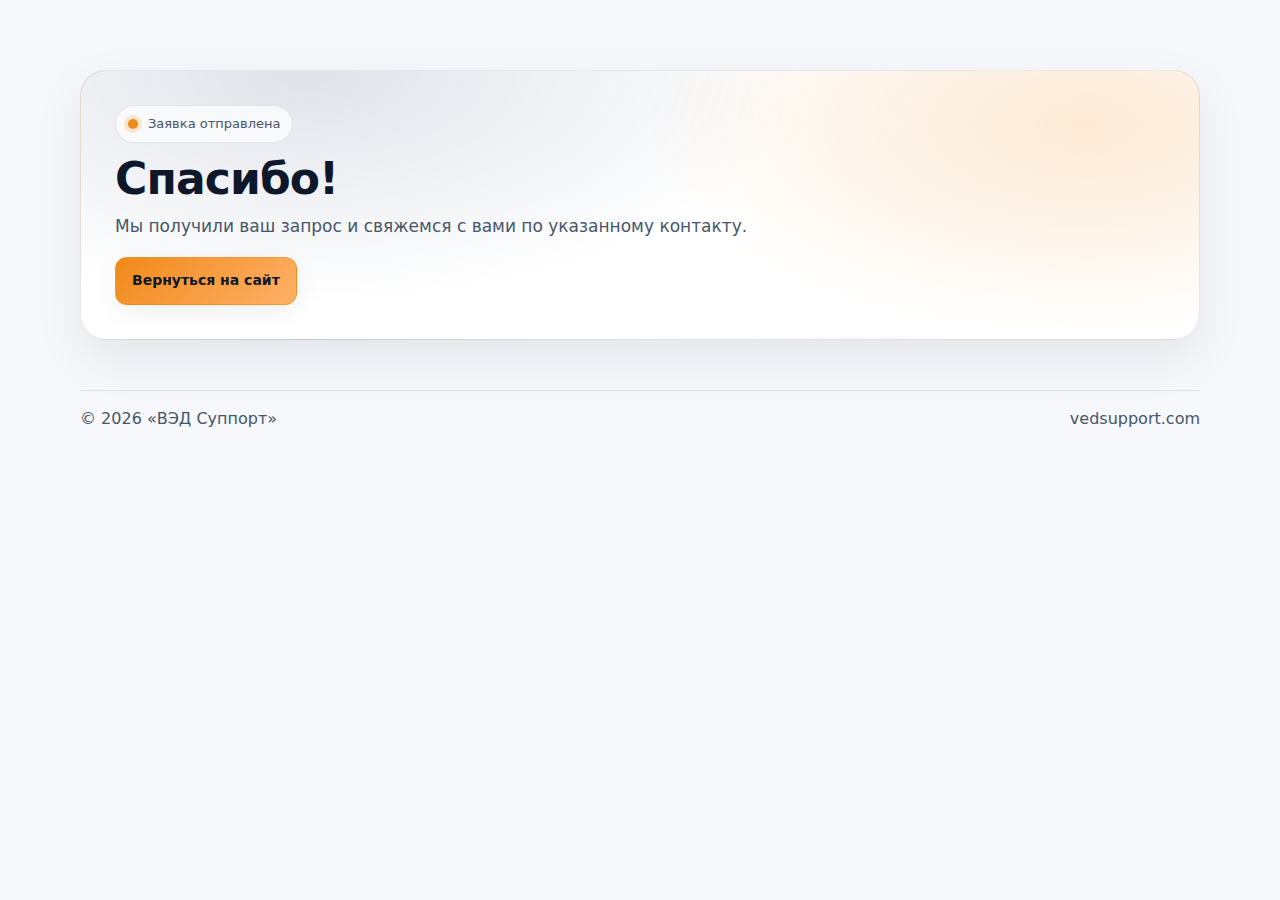
<file: thanks.html>
<!doctype html>
<html lang="ru">
<head>
  <meta charset="utf-8" />
  <meta name="viewport" content="width=device-width, initial-scale=1" />
  <title>Спасибо — ВЭД Суппорт</title>
  <meta name="robots" content="noindex" />
  <link rel="stylesheet" href="styles.css?v=4" />
</head>
<body>
  <main class="hero" style="padding-top:70px;">
    <div class="container">
      <div class="hero__panel">
        <div class="hero__inner" style="grid-template-columns:1fr;">
          <div>
            <div class="kicker"><span class="kicker__dot"></span> Заявка отправлена</div>
            <h1 class="h1" style="margin-top:12px;">Спасибо!</h1>
            <p class="lead">Мы получили ваш запрос и свяжемся с вами по указанному контакту.</p>
            <div class="hero__cta">
              <a class="btn btn--primary" href="/#contact">Вернуться на сайт</a>
            </div>
          </div>
        </div>
      </div>
    </div>
  </main>
<footer class="footer">
  <div class="container footer__inner">
    <div>© <span class="js-year"></span> «ВЭД Суппорт»</div>
    <div>vedsupport.com</div>
  </div>
</footer>
<script>
  document.querySelectorAll(".js-year").forEach(el => {
    el.textContent = new Date().getFullYear();
  });
</script>
</body>
</html>
</file>
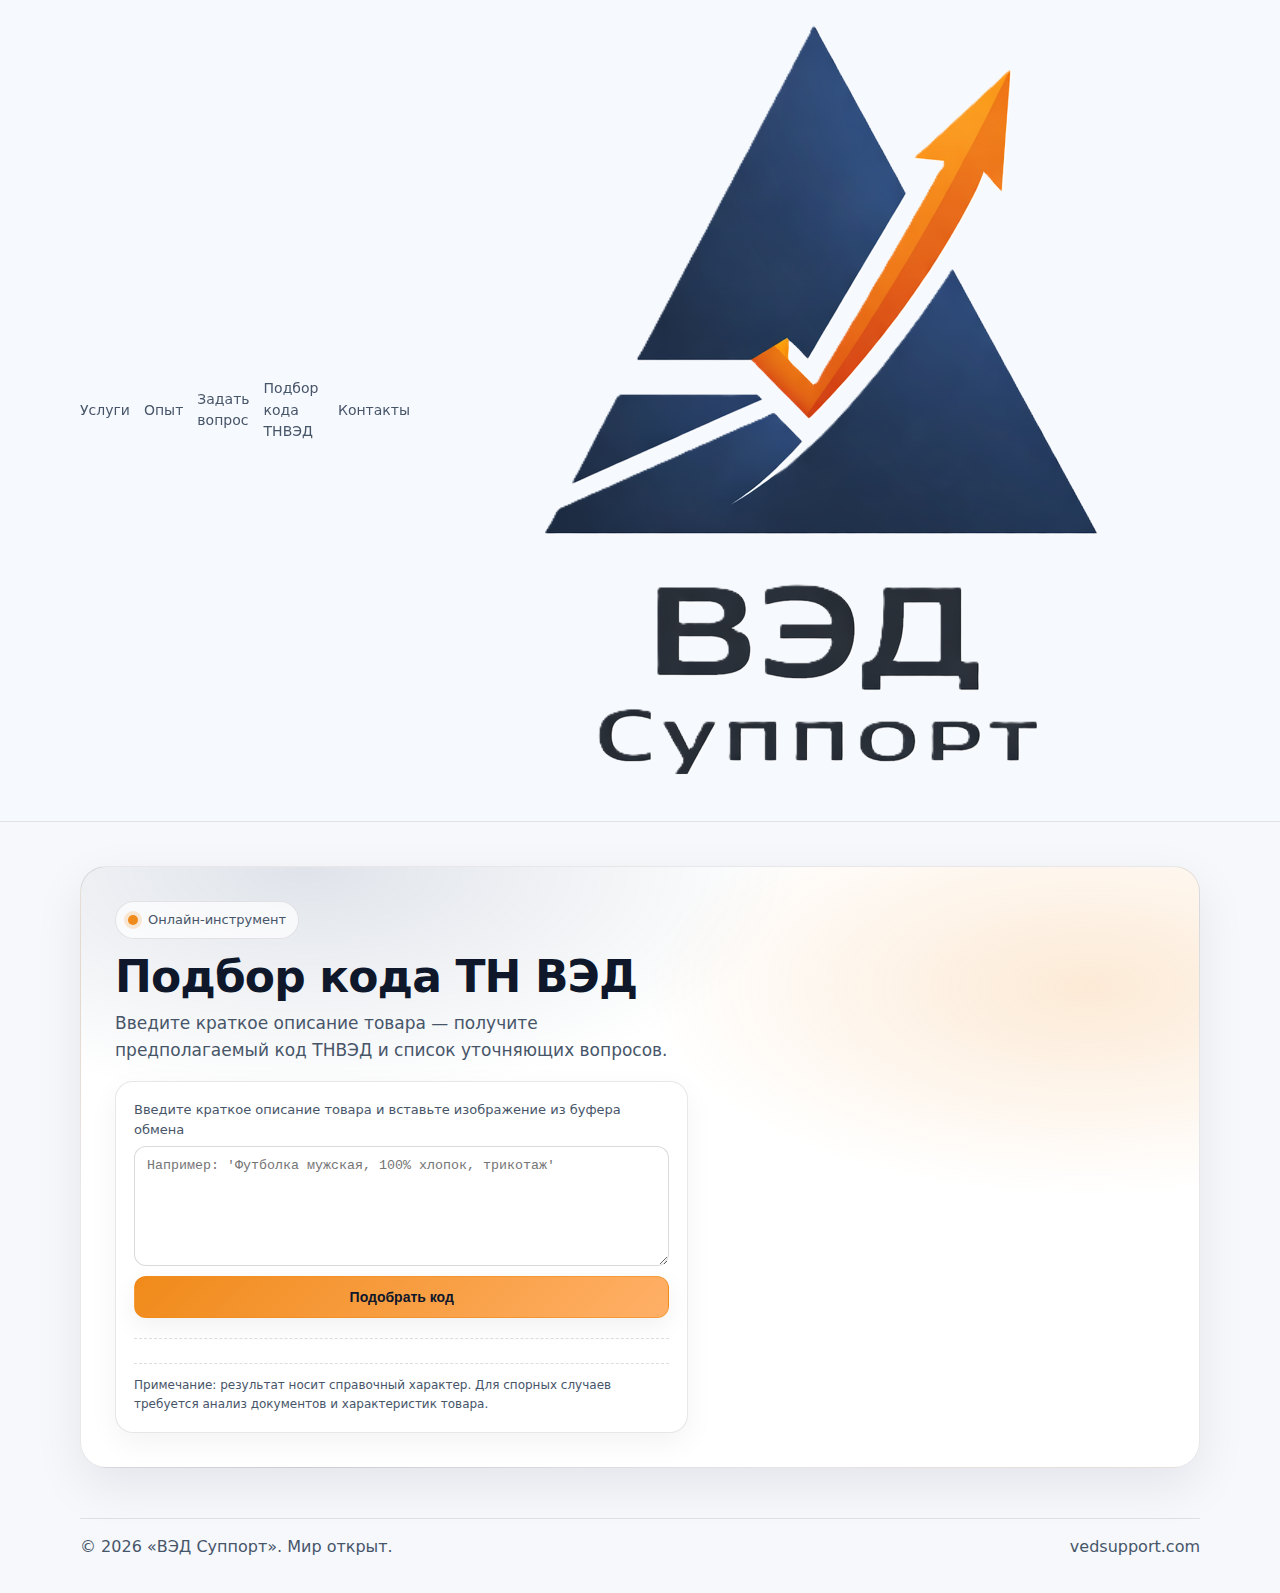
<file: tnved.html>
<!doctype html>
<html lang="ru">
<head>
  <meta charset="utf-8" />
  <meta name="viewport" content="width=device-width, initial-scale=1" />
  <title>Подбор кода ТН ВЭД — ВЭД Суппорт</title>
  <meta name="description" content="Подбор предполагаемого кода ТН ВЭД по краткому описанию товара." />
  <link rel="stylesheet" href="styles.css?v=4" />
  <link rel="icon" type="image/png" href="assets/logo.png" />
  <link rel="apple-touch-icon" href="assets/logo.png" />
<style>
@keyframes spinLogo {
  from { transform: rotate(0deg); }
  to { transform: rotate(360deg); }
}

.logo-loading {
  animation: spinLogo 1.2s linear infinite;
}
</style>
</head>

<body class="page-inner page-tnved">
  <header class="header">
    <div class="container header__inner">
      <nav class="nav" aria-label="Навигация">
  <a href="./services.html">Услуги</a>
  <a href="./about.html">Опыт</a>
  <a href="./question.html">Задать вопрос</a>
  <a href="./tnved.html">Подбор кода ТНВЭД</a>
  <a href="./contact.html">Контакты</a>

  <a class="navLogo" href="./index.html" aria-label="На главную">
    <img id="mainLogo" src="assets/logo.png" alt="ВЭД Суппорт">
  </a>
</nav>
    </div>
  </header>

  <main class="hero">
    <div class="container">
      <div class="hero__panel">
        <div class="hero__inner">
          <div>
            <div class="kicker"><span class="kicker__dot"></span> Онлайн-инструмент </div>
            <h1 class="h1">Подбор кода ТН ВЭД</h1>
            <p class="lead">
              Введите краткое описание товара — получите предполагаемый код ТНВЭД и список уточняющих вопросов.
            </p>

            <div class="card card--big" style="margin-top: 14px;">
              <form class="form" id="tnvedForm">
                <div class="field">
  <div class="label">Введите краткое описание товара и вставьте изображение из буфера обмена</div>
  <textarea
    id="goodsText"
    placeholder="Например: 'Футболка мужская, 100% хлопок, трикотаж'"
  ></textarea>

  <div id="imgBox" style="margin-top:12px; display:none;">
    <div class="label">Вставленное изображение:</div>

    <img
      id="imgPreview"
      alt="preview"
      style="max-width:100%; border-radius:12px; display:block; margin-top:8px;"
    />

    <button
      type="button"
      class="btn btn--wide"
      id="imgRemoveBtn"
      style="margin-top:10px;"
    >
      Удалить изображение
    </button>

    <div class="fineprint" style="margin-top:8px;">
      Подсказка: можно вставить скриншот (Ctrl+V) прямо в поле описания.
    </div>
  </div>
</div>

                <button class="btn btn--primary btn--wide" type="submit" id="tnvedBtn">
                  Подобрать код
                </button>

                <div id="tnvedStatus" class="fineprint" style="margin-top:10px;"></div>

                <div id="tnvedResult" class="card" style="margin-top:14px; display:none;">
                  <div class="keyval"><div class="key">Предполагаемый код ТН ВЭД:</div><div class="val" id="rCode">—</div></div>
                  <div class="keyval"><div class="key">Основание для этого кода:</div><div class="val" id="rReason">—</div></div>
                  <div class="keyval"><div class="key">Вероятность правильности кода:</div><div class="val" id="rProb">—</div></div>
                  <div class="keyval"><div class="key">Необходимо уточнить характеристики:</div><div class="val" id="rQuestions">—</div></div>
                </div>
              </form>

              <div class="fineprint" style="margin-top:12px;">
                Примечание: результат носит справочный характер. Для спорных случаев требуется анализ документов и характеристик товара.
              </div>
            </div>
          </div>
        </div>
      </div>
    </div>
    </main>

  <footer class="footer">
    <div class="container footer__inner">
      <div>© <span class="js-year"></span> «ВЭД Суппорт». Мир открыт.</div>
      <div>vedsupport.com</div>
    </div>
  </footer>  
<script>
  // год в футере
  document.querySelectorAll(".js-year").forEach(el => {
    el.textContent = new Date().getFullYear();
  });

  const form = document.getElementById("tnvedForm");
  const statusEl = document.getElementById("tnvedStatus");
  let pastedImageDataUrl = null;

  const textarea = document.getElementById("goodsText");
  const imgBox = document.getElementById("imgBox");
  const imgPreview = document.getElementById("imgPreview");
  const imgRemoveBtn = document.getElementById("imgRemoveBtn");

  textarea.addEventListener("paste", (e) => {
    const items = (e.clipboardData || window.clipboardData)?.items;
    if (!items) return;

    for (const it of items) {
      if (it.type && it.type.startsWith("image/")) {
        e.preventDefault();

        const file = it.getAsFile();
        if (!file) return;

        const reader = new FileReader();
        reader.onload = () => {
          pastedImageDataUrl = reader.result;
          imgPreview.src = pastedImageDataUrl;
          imgBox.style.display = "block";
          statusEl.textContent = "Изображение вставлено. Можно нажимать «Подобрать код».";
        };
        reader.readAsDataURL(file);

        return;
      }
    }
  });

  imgRemoveBtn.addEventListener("click", () => {
    pastedImageDataUrl = null;
    imgPreview.src = "";
    imgBox.style.display = "none";
    statusEl.textContent = "Изображение удалено.";
  });

  form.addEventListener("submit", async (e) => {
    e.preventDefault();

    const btn = document.getElementById("tnvedBtn");
    const text = document.getElementById("goodsText").value.trim();

    if (!text && !pastedImageDataUrl) {
  statusEl.textContent = "Введите описание товара или вставьте изображение.";
  return;
}

    btn.disabled = true;
    statusEl.textContent = "Идёт подбор кода...";
    document.getElementById("mainLogo").classList.add("logo-loading");

    try {
      const response = await fetch("https://api.vedsupport.com/web/classify", {
        method: "POST",
        headers: { "Content-Type": "application/json" },
        body: JSON.stringify({ description: text, image_base64: pastedImageDataUrl })
      });

      if (!response.ok) throw new Error("Ошибка сервера");

      const data = await response.json();

      document.getElementById("rCode").textContent = data.tnved_code || "Не определён";
      document.getElementById("rReason").textContent = data.rationale || "—";
      document.getElementById("rProb").textContent = (data.probability ?? "—") + " %";

      if (data.questions && data.questions.length > 0) {
        document.getElementById("rQuestions").textContent = data.questions.join("; ");
      } else {
        document.getElementById("rQuestions").textContent = "Дополнительные уточнения не требуются";
      }

      document.getElementById("tnvedResult").style.display = "block";
      statusEl.textContent = "";

    } catch (err) {
      statusEl.textContent = "Ошибка запроса. Попробуйте позже.";
    } finally {
      document.getElementById("mainLogo").classList.remove("logo-loading");
      btn.disabled = false;
    }
  });
</script>

</body>
</html>
</file>
<file: styles.css>
:root{
  --bg: #f6f8fc;
  --surface: #ffffff;
  --text: #0f172a;
  --muted: #475569;
  --line: rgba(15, 23, 42, .10);

  --accent: #f08a1a;
  --accent2: #1f3a68;
  --shadow: 0 18px 50px rgba(2, 6, 23, .08);

  --r: 18px;
}

*{ box-sizing:border-box; }
html,body{ height:100%; }
body{
  margin:0;
  font-family: system-ui, -apple-system, Segoe UI, Roboto, Arial, "Noto Sans", sans-serif;
  color: var(--text);
  background: var(--bg);
  line-height: 1.55;
}

a{ color: inherit; text-decoration: none; }
a:hover{ text-decoration: underline; }

.container{
  width: min(1120px, calc(100% - 40px));
  margin: 0 auto;
}

/* Header */
.header{
  position: sticky;
  top: 0;
  z-index: 20;
  background: rgba(246, 248, 252, .78);
  backdrop-filter: blur(10px);
  border-bottom: 1px solid var(--line);
}
.header__inner{
  display:flex;
  align-items:center;
  justify-content:flex-end;
  padding: 12px 0;
}

/* Nav */
.nav{
  display:flex;
  align-items:center;
  gap: 14px;
}
.nav a{
  font-size: 14px;
  color: var(--muted);
}
.nav a:hover{ color: var(--text); text-decoration:none; }

/* Buttons */
.btn{
  display:inline-flex;
  align-items:center;
  justify-content:center;
  gap: 10px;
  padding: 12px 16px;
  border-radius: 12px;
  border: 1px solid rgba(15, 23, 42, .14);
  background: var(--surface);
  color: var(--text);
  font-weight: 650;
  font-size: 14px;
  box-shadow: 0 8px 26px rgba(2,6,23,.06);
  transition: .15s ease;
}
.btn:hover{ text-decoration:none; transform: translateY(-1px); }
.btn--primary{
  background: linear-gradient(135deg, var(--accent), #ffb067);
  border-color: rgba(240,138,26,.55);
}
.btn--wide{ width: 100%; }

/* Disabled button */
.btn:disabled{
  opacity: .65;
  cursor: not-allowed;
  transform: none;
}

/* Hero */
.hero{
  padding: 44px 0 26px;
}
.hero__panel{
  border-radius: 26px;
  background:
    radial-gradient(900px 420px at 20% 0%, rgba(31,58,104,.14), transparent 55%),
    radial-gradient(800px 380px at 90% 20%, rgba(240,138,26,.18), transparent 55%),
    linear-gradient(180deg, #ffffff, #ffffff);
  border: 1px solid var(--line);
  box-shadow: var(--shadow);
  overflow:hidden;
}
.hero__inner{
  display:grid;
  grid-template-columns: 1.12fr .88fr;
  gap: 26px;
  padding: 34px;
  align-items:center;
}
.kicker{
  display:inline-flex;
  align-items:center;
  gap: 10px;
  padding: 8px 12px;
  border: 1px solid rgba(15,23,42,.10);
  border-radius: 999px;
  background: rgba(255,255,255,.70);
  color: var(--muted);
  font-size: 13px;
}
.kicker__dot{
  width:10px;height:10px;border-radius:99px;
  background: var(--accent);
  box-shadow: 0 0 0 4px rgba(240,138,26,.18);
}
.h1{
  margin: 14px 0 10px;
  font-size: clamp(28px, 3.6vw, 44px);
  line-height: 1.08;
  letter-spacing: -0.02em;
}
.lead{
  margin: 0 0 18px;
  color: var(--muted);
  font-size: clamp(14px, 1.6vw, 17px);
  max-width: 64ch;
}
.hero__cta{
  display:flex;
  gap: 12px;
  flex-wrap: wrap;
  margin-top: 10px;
}

/* Logo */
.hero__logoWrap{
  position: relative;
  display:flex;
  align-items:center;
  justify-content:center;
  padding: 18px;
  min-height: 320px;
}
.hero__logoWrap::before{
  content:"";
  position:absolute;
  inset: -22px;
  background: url("assets/logo.png") center / contain no-repeat;
  filter: blur(18px);
  opacity: .22;
  transform: scale(1.06);
  pointer-events:none;
}
.hero__logo{
  position: relative;
  width: min(340px, 85%);
  height: auto;
  display:block;
  border-radius: 26px;
  box-shadow: 0 18px 34px rgba(2,6,23,.10);
  -webkit-mask-image: radial-gradient(circle at center, #000 72%, transparent 100%);
  mask-image: radial-gradient(circle at center, #000 72%, transparent 100%);
}

/* Sections */
.section{ padding: 30px 0; }
.section__head{ margin: 12px 0 14px; }
.h2{
  margin:0;
  font-size: 22px;
  letter-spacing: -0.01em;
}

/* Cards */
.card{
  background: var(--surface);
  border: 1px solid var(--line);
  border-radius: var(--r);
  padding: 16px;
  box-shadow: 0 10px 30px rgba(2,6,23,.05);
}
.card--big{ padding: 18px; }

.list{
  margin: 0;
  padding-left: 18px;
  color: var(--muted);
  font-size: 14px;
}
.list li{ margin: 6px 0; }

.twoCols{
  display:grid;
  grid-template-columns: repeat(2, minmax(0,1fr));
  gap: 14px;
}

.fineprint{
  margin-top: 12px;
  padding-top: 12px;
  border-top: 1px dashed rgba(15,23,42,.14);
  color: var(--muted);
  font-size: 12px;
}

/* Contact */
.contact{
  display:grid;
  grid-template-columns: .9fr 1.1fr;
  gap: 14px;
  align-items: start;
}
.contactBox{
  padding: 16px;
  border: 1px solid var(--line);
  border-radius: var(--r);
  background: var(--surface);
  box-shadow: 0 10px 30px rgba(2,6,23,.05);
}
.keyval{
  display:grid;
  grid-template-columns: 110px 1fr;
  gap: 10px;
  padding: 10px 0;
  border-bottom: 1px dashed rgba(15,23,42,.12);
}
.keyval:last-child{ border-bottom:none; }
.key{ color: var(--muted); font-size: 13px; }
.val{ font-weight: 700; }

/* Form */
.form{ display:grid; gap: 10px; }
.field{ display:grid; gap: 6px; }
.label{ font-size: 13px; color: var(--muted); }

.input, textarea{
  width:100%;
  border-radius: 12px;
  border: 1px solid rgba(15,23,42,.16);
  background: #ffffff;
  color: var(--text);
  padding: 11px 12px;
  outline:none;
  transition: .15s ease;
}
textarea{ min-height: 120px; resize: vertical; }

.input:focus, textarea:focus{
  border-color: rgba(240,138,26,.60);
  box-shadow: 0 0 0 4px rgba(240,138,26,.14);
}

/* Form status (для JS) */
#formStatus{
  margin-top:10px;
  font-size:13px;
  color: var(--muted);
}

#formStatus.is-error{
  color:#b91c1c;
}

#formStatus.is-success{
  color:#166534;
}

/* Footer */
.footer{
  padding: 24px 0 34px;
  color: var(--muted);
}
.footer__inner{
  display:flex;
  justify-content:space-between;
  align-items:center;
  gap: 12px;
  border-top: 1px solid var(--line);
  padding-top: 16px;
}

/* Responsive */
@media (max-width: 980px){
  .hero__inner{
    display: flex;
    flex-direction: column;
  }

  .hero__logoWrap{
    order: -1; /* логотип сверху */
  }

  .hero__logo{
    width: min(300px, 80%);
  }

  .contact{
    grid-template-columns: 1fr;
  }

  .twoCols{
    grid-template-columns: 1fr;
  }
}

@media (max-width: 640px){
  .nav{ gap: 12px; }
  .hero__inner{ padding: 22px; }
}
</file>
